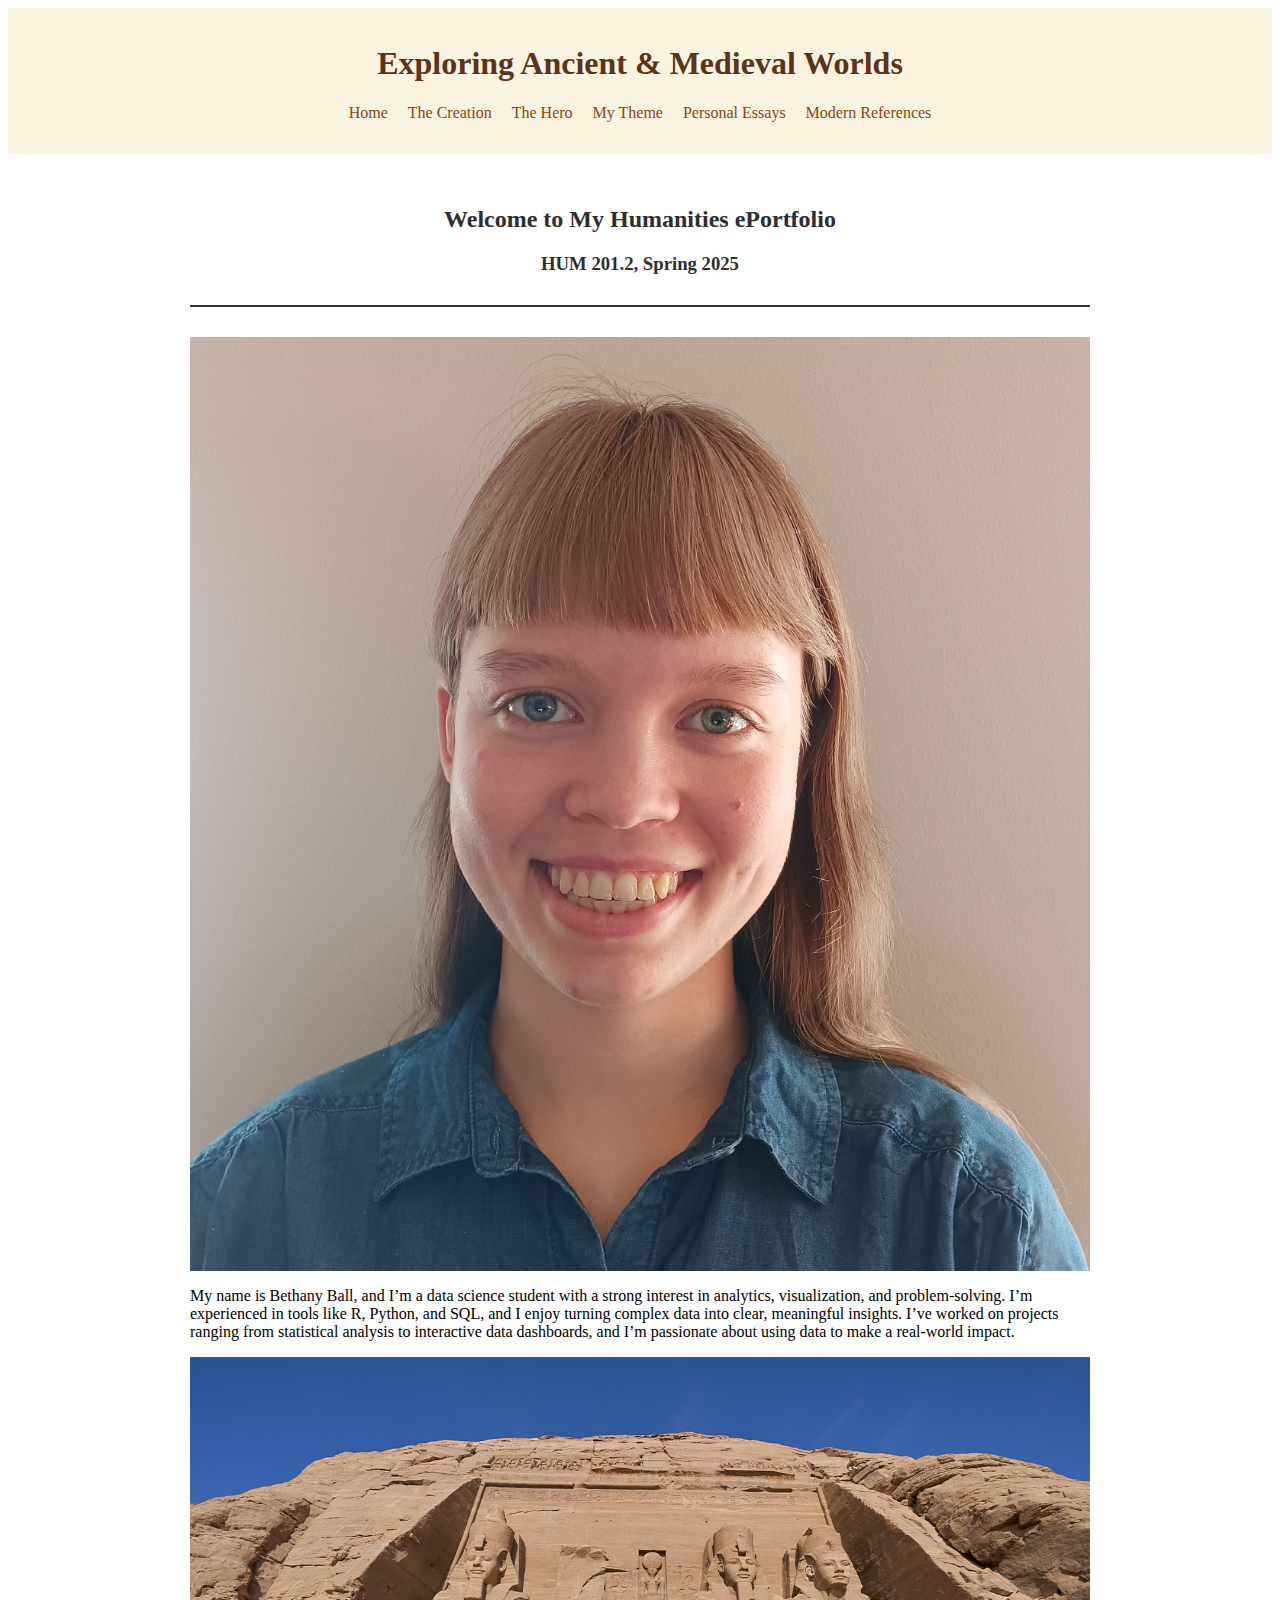
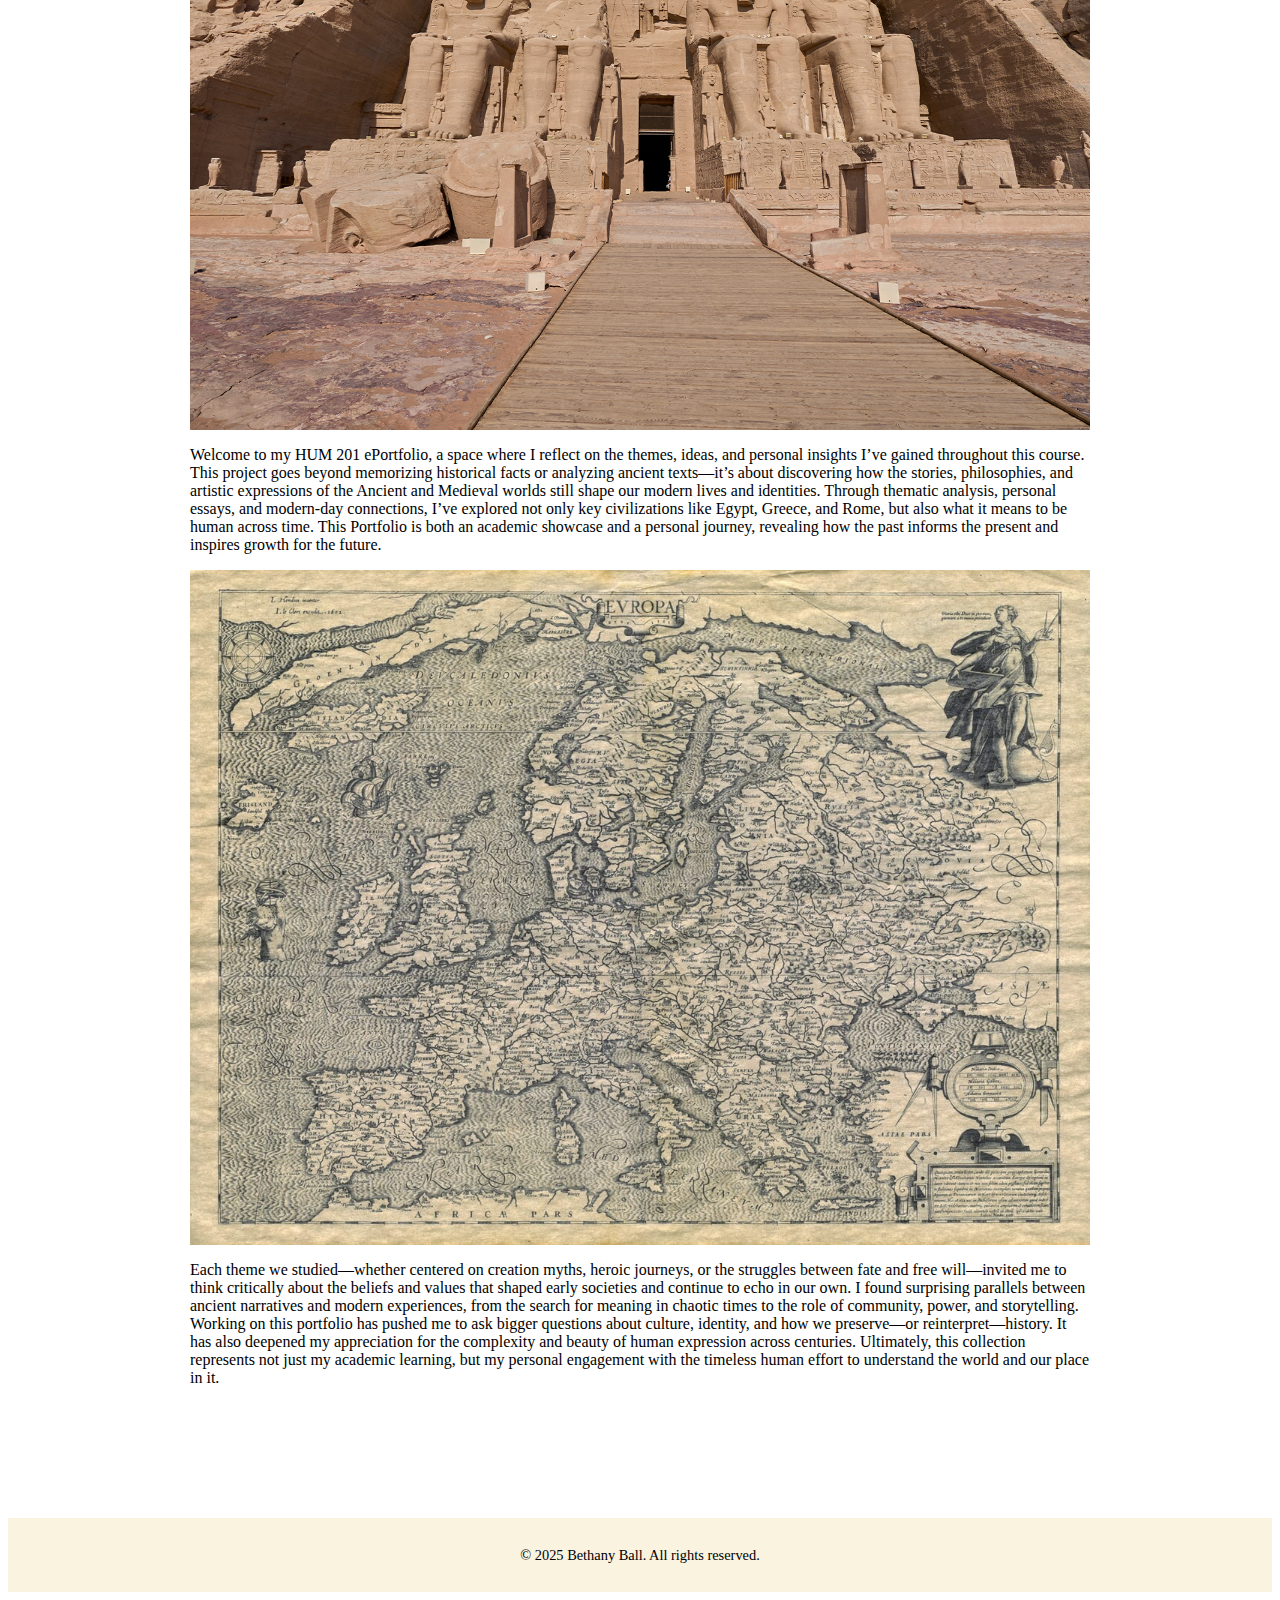
<file: index.html>
<!-- index.html (Home Page) -->
<!DOCTYPE html>
<html lang="en">
<head>
    <meta charset="UTF-8">
    <meta name="viewport" content="width=device-width, initial-scale=1.0">
    <title>Exploring Ancient Themes</title>
    <link rel="stylesheet" href="style.css">
</head>
<body>
    <header>
        <h1>Exploring Ancient & Medieval Worlds</h1>
        <nav>
            <ul>
                <li><a href="index.html">Home</a></li>
                <li><a href="theme_creation.html">The Creation</a></li>
                <li><a href="theme_hero.html">The Hero</a></li>
                <li><a href="theme_custom.html">My Theme</a></li>
                <li><a href="essays.html">Personal Essays</a></li>
                <li><a href="modern_refs.html">Modern References</a></li>
            </ul>
        </nav>
    </header>
    <main>
    <section>
        <h2 style="text-align: center;">Welcome to My Humanities ePortfolio</h2>
        <h3 style="text-align: center;">HUM 201.2, Spring 2025</h3>

        <hr style="height: 2px; background-color: #333; border: none; margin: 30px 0;">

        <img src="images/Headshot_samller.jpg" alt="headshot" class="home-page-image-left">

       <p> My name is Bethany Ball, and I’m a data science student with a strong interest in 
        analytics, visualization, and problem-solving. I’m experienced in tools like R, Python, 
        and SQL, and I enjoy turning complex data into clear, meaningful insights. I’ve worked 
        on projects ranging from statistical analysis to interactive data dashboards, and I’m 
        passionate about using data to make a real-world impact.</p>

        <img src="images/abu-simbel.png" alt="Ancient World Artwork" class="home-page-image-right">
    
        <p>Welcome to my HUM 201 ePortfolio, a space where I reflect on the themes, ideas, 
        and personal insights I’ve gained throughout this course. This project goes beyond 
        memorizing historical facts or analyzing ancient texts—it’s about discovering how 
        the stories, philosophies, and artistic expressions of the Ancient and Medieval worlds 
        still shape our modern lives and identities. Through thematic analysis, personal 
        essays, and modern-day connections, I’ve explored not only key civilizations like
        Egypt, Greece, and Rome, but also what it means to be human across time. This 
        Portfolio is both an academic showcase and a personal journey, revealing how 
        the past informs the present and inspires growth for the future.</p>
        
        <img src="images/Europe-Map-OMC.jpg" alt="Map of Europe" class="home-page-image-left">
        
        <p>Each theme we studied—whether centered on creation myths, heroic journeys, or the 
        struggles between fate and free will—invited me to think critically about the beliefs and 
        values that shaped early societies and continue to echo in our own. I found surprising 
        parallels between ancient narratives and modern experiences, from the search for 
        meaning in chaotic times to the role of community, power, and storytelling. Working on 
        this portfolio has pushed me to ask bigger questions about culture, identity, and how 
        we preserve—or reinterpret—history. It has also deepened my appreciation for the 
        complexity and beauty of human expression across centuries. Ultimately, this collection 
        represents not just my academic learning, but my personal engagement with the timeless 
        human effort to understand the world and our place in it.</p>
        
        <br><br><br>
    </section>

    </main>
    <footer>
        <p>&copy; 2025 Bethany Ball. All rights reserved.</p>
    </footer>
</body>
</html>
</file>
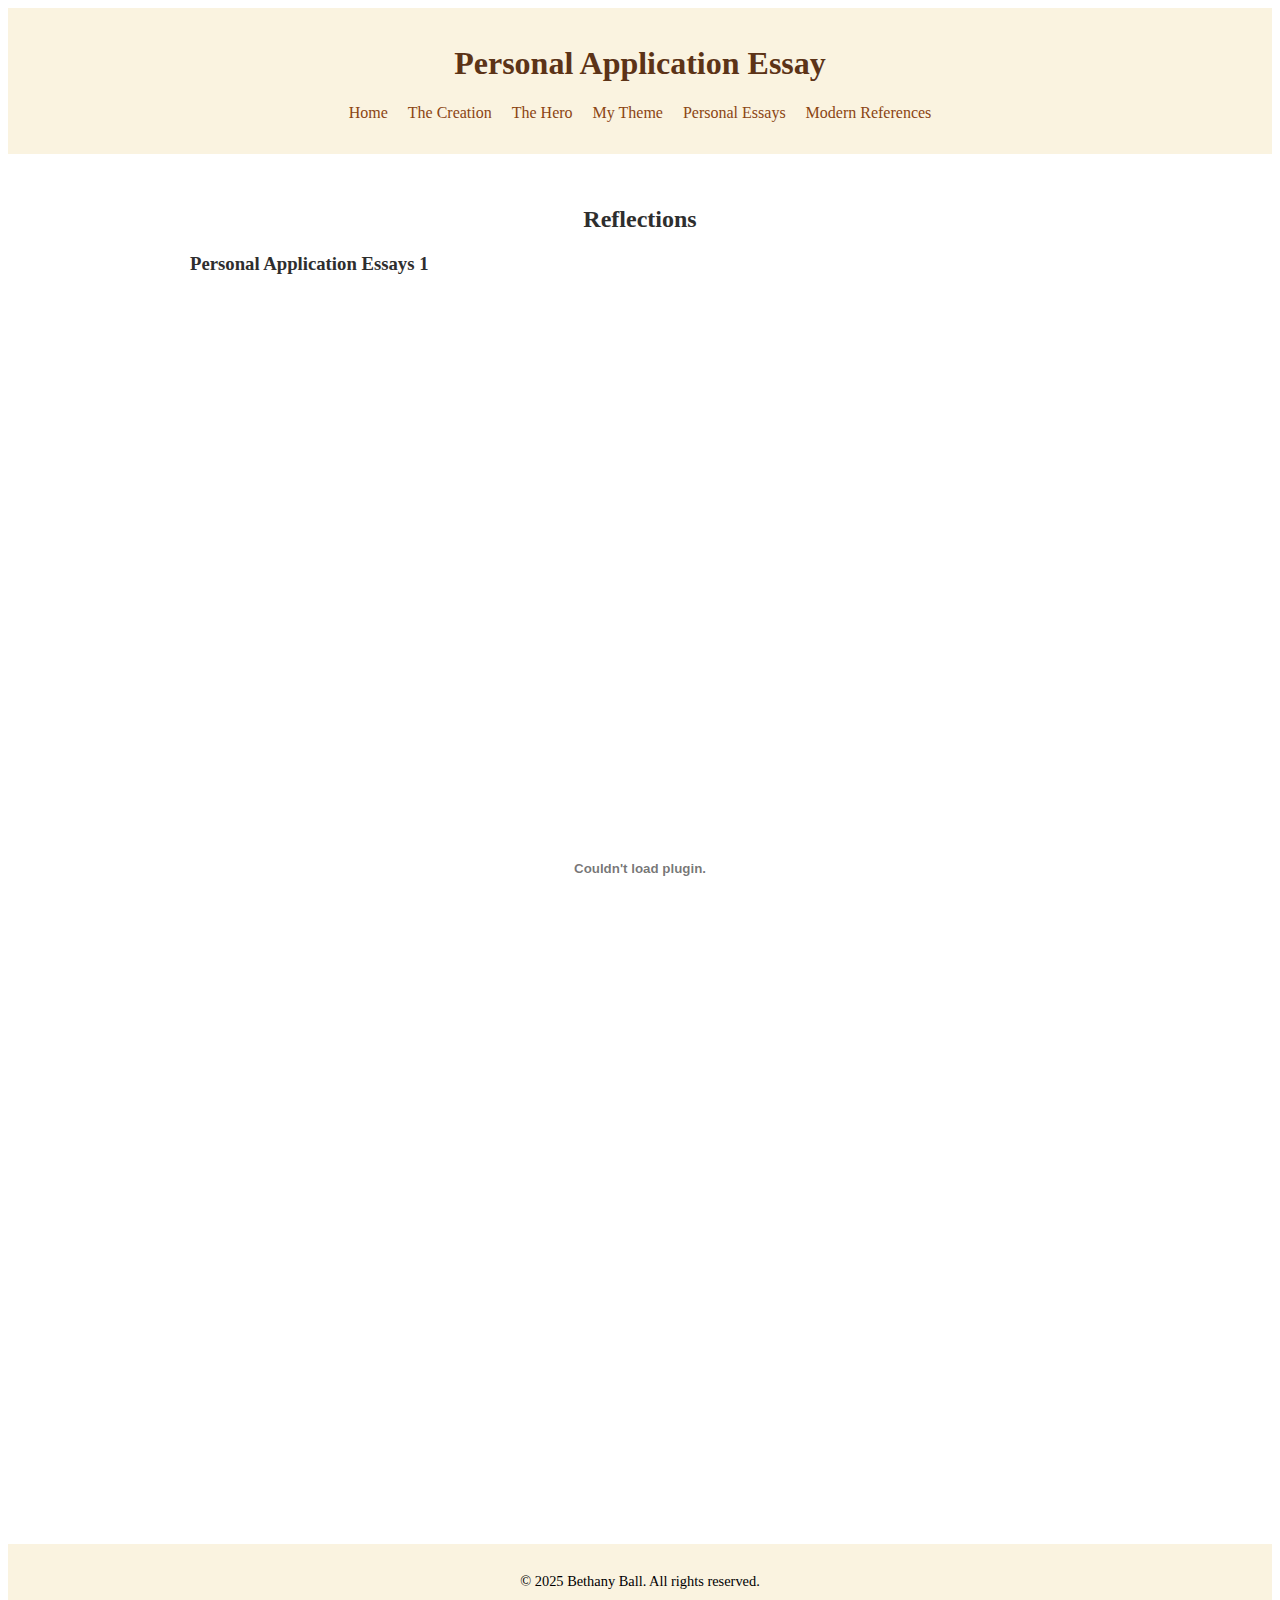
<file: essay_1.html>
<!-- essay 1.html -->
<!DOCTYPE html>
<html lang="en">
<head>
    <meta charset="UTF-8">
    <meta name="viewport" content="width=device-width, initial-scale=1.0">
    <title>Personal Application Essay 1</title>
    <link rel="stylesheet" href="style.css">
</head>
<body>
    <header>
        <h1>Personal Application Essay</h1>
        <nav>
            <ul>
                <li><a href="index.html">Home</a></li>
                <li><a href="theme_creation.html">The Creation</a></li>
                <li><a href="theme_hero.html">The Hero</a></li>
                <li><a href="theme_custom.html">My Theme</a></li>
                <li><a href="essays.html">Personal Essays</a></li>
                <li><a href="modern_refs.html">Modern References</a></li>
            </ul>
        </nav>
    </header>
    <main>
        <section>
            <h2 style="text-align: center;">Reflections</h2>
            <h3>Personal Application Essays 1</h3>

            <!--  <img src="images/essay_one.png" alt="Essay One"> -->
            <embed src= "images/essay_one.pdf" alt="Essay One" type="application/pdf" width="100%" height="1150px">


            
            <br><br><br>
        </section>
    </main>
    <footer>
        <p>&copy; 2025 Bethany Ball. All rights reserved.</p>
    </footer>
</body>
</html>
</file>
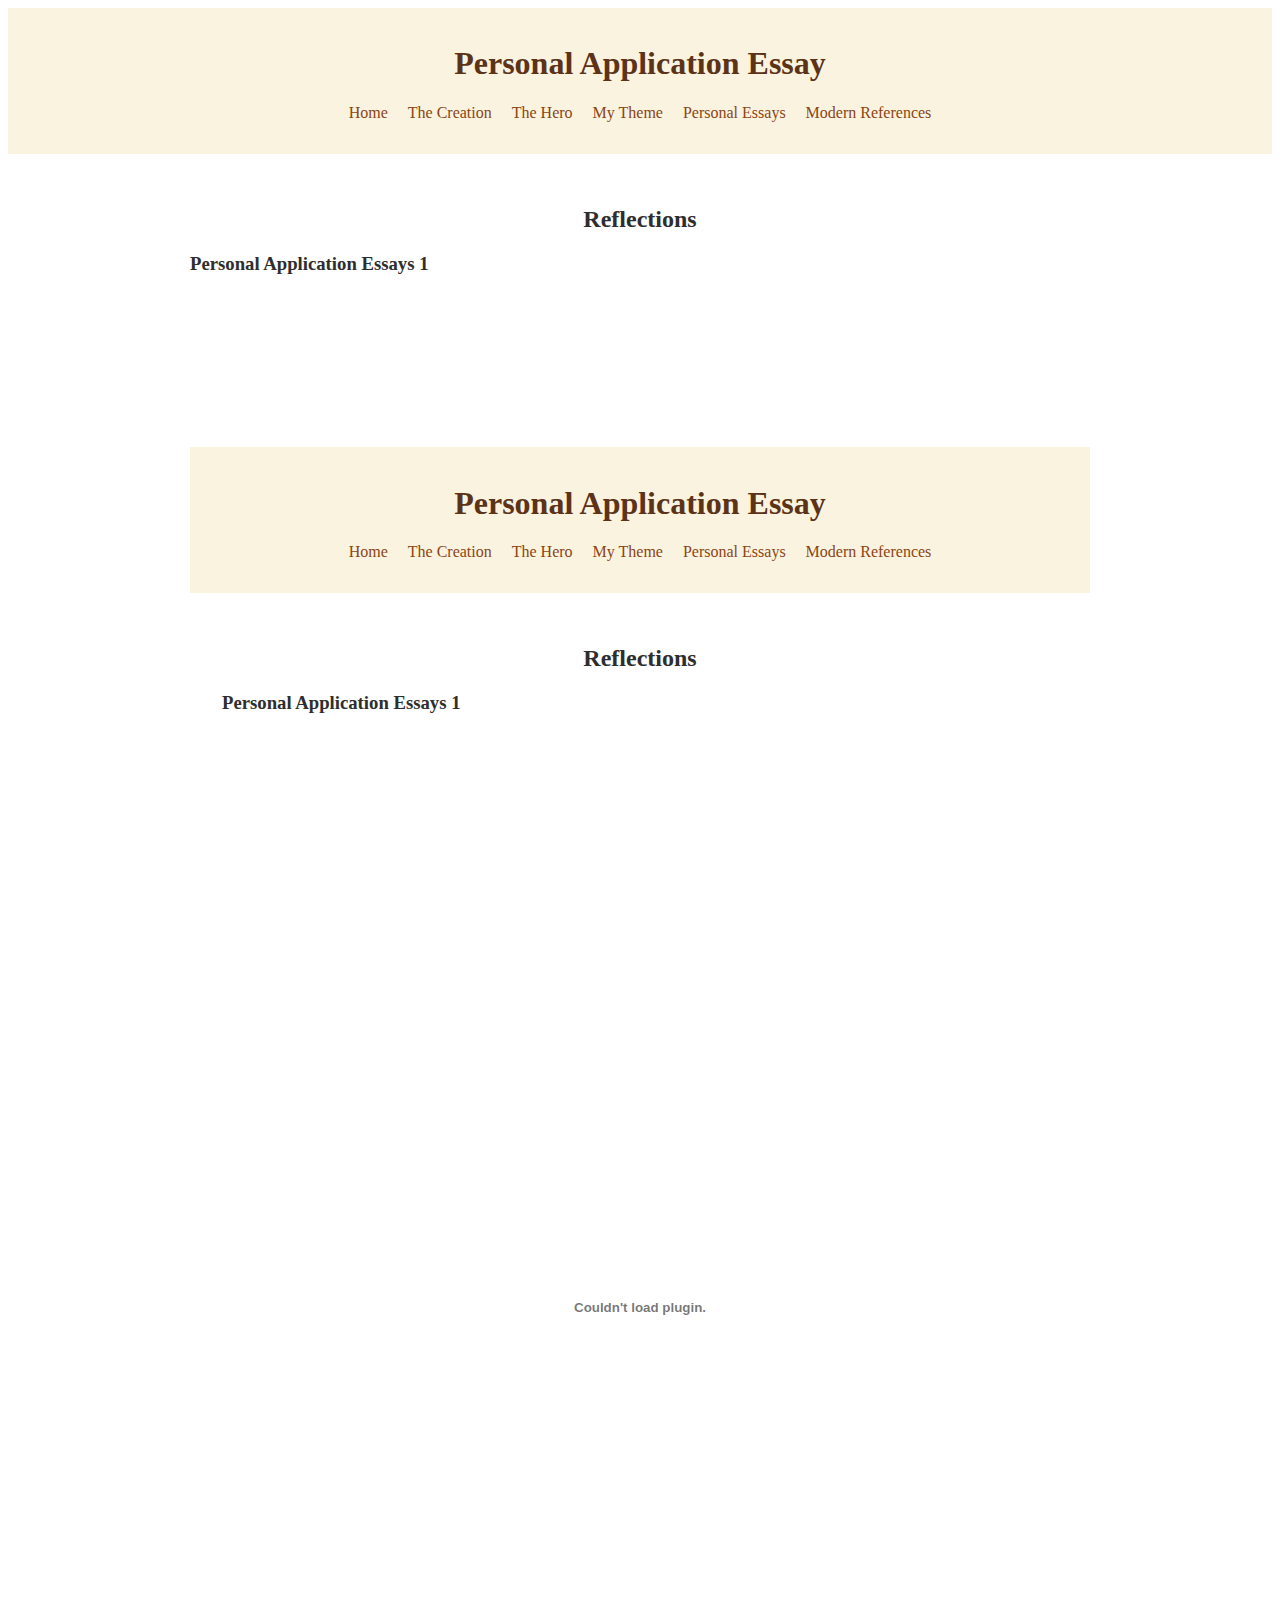
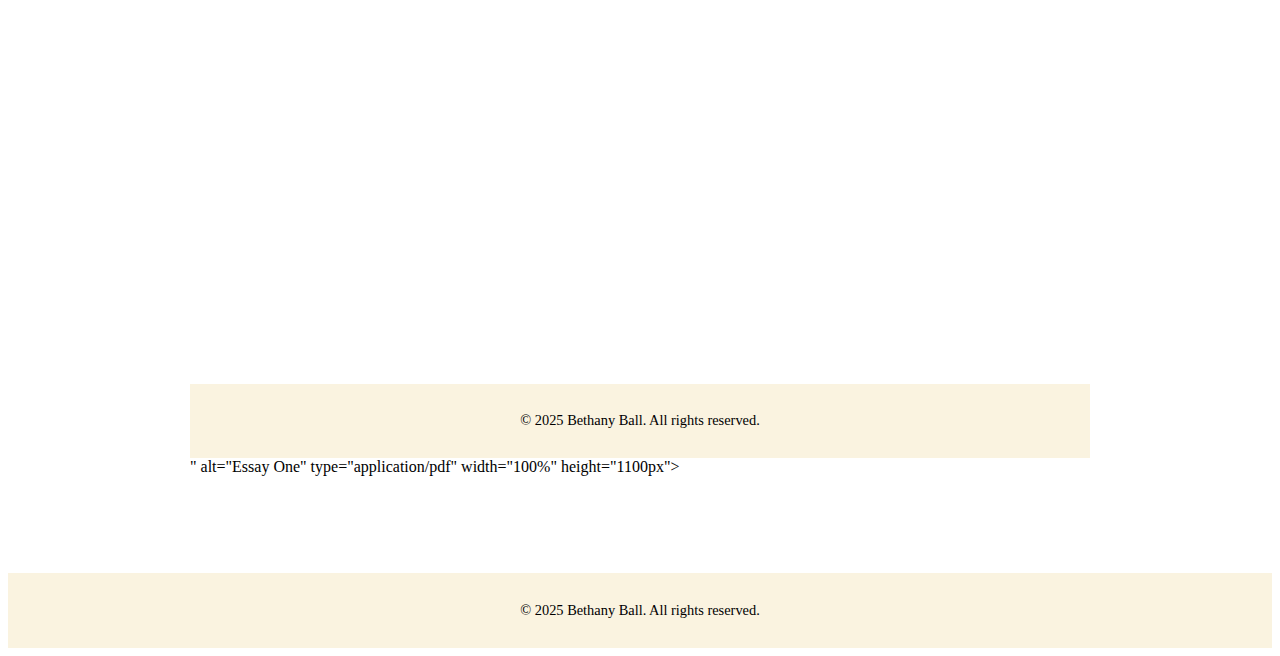
<file: essay_2.html>
<!-- essay 1.html -->
<!DOCTYPE html>
<html lang="en">
<head>
    <meta charset="UTF-8">
    <meta name="viewport" content="width=device-width, initial-scale=1.0">
    <title>Personal Application Essay 1</title>
    <link rel="stylesheet" href="style.css">
</head>
<body>
    <header>
        <h1>Personal Application Essay</h1>
        <nav>
            <ul>
                <li><a href="index.html">Home</a></li>
                <li><a href="theme_creation.html">The Creation</a></li>
                <li><a href="theme_hero.html">The Hero</a></li>
                <li><a href="theme_custom.html">My Theme</a></li>
                <li><a href="essays.html">Personal Essays</a></li>
                <li><a href="modern_refs.html">Modern References</a></li>
            </ul>
        </nav>
    </header>
    <main>
        <section>
            <h2 style="text-align: center;">Reflections</h2>
            <h3>Personal Application Essays 1</h3>

            <!--  <img src="images/essay_one.png" alt="Essay One"> -->
            <embed src= "images/<!-- essay 1.html -->
<!DOCTYPE html>
<html lang="en">
<head>
    <meta charset="UTF-8">
    <meta name="viewport" content="width=device-width, initial-scale=1.0">
    <title>Personal Application Essay 1</title>
    <link rel="stylesheet" href="style.css">
</head>
<body>
    <header>
        <h1>Personal Application Essay</h1>
        <nav>
            <ul>
                <li><a href="index.html">Home</a></li>
                <li><a href="theme_creation.html">The Creation</a></li>
                <li><a href="theme_hero.html">The Hero</a></li>
                <li><a href="theme_custom.html">My Theme</a></li>
                <li><a href="essays.html">Personal Essays</a></li>
                <li><a href="modern_refs.html">Modern References</a></li>
            </ul>
        </nav>
    </header>
    <main>
        <section>
            <h2 style="text-align: center;">Reflections</h2>
            <h3>Personal Application Essays 1</h3>

            <embed src= "images/essay_two.pdf" alt="Essay Two" type="application/pdf" width="100%" height="1150px">


            
            <br><br><br>
        </section>
    </main>
    <footer>
        <p>&copy; 2025 Bethany Ball. All rights reserved.</p>
    </footer>
</body>
</html>" alt="Essay One" type="application/pdf" width="100%" height="1100px">


            
            <br><br><br>
        </section>
    </main>
    <footer>
        <p>&copy; 2025 Bethany Ball. All rights reserved.</p>
    </footer>
</body>
</html>
</file>
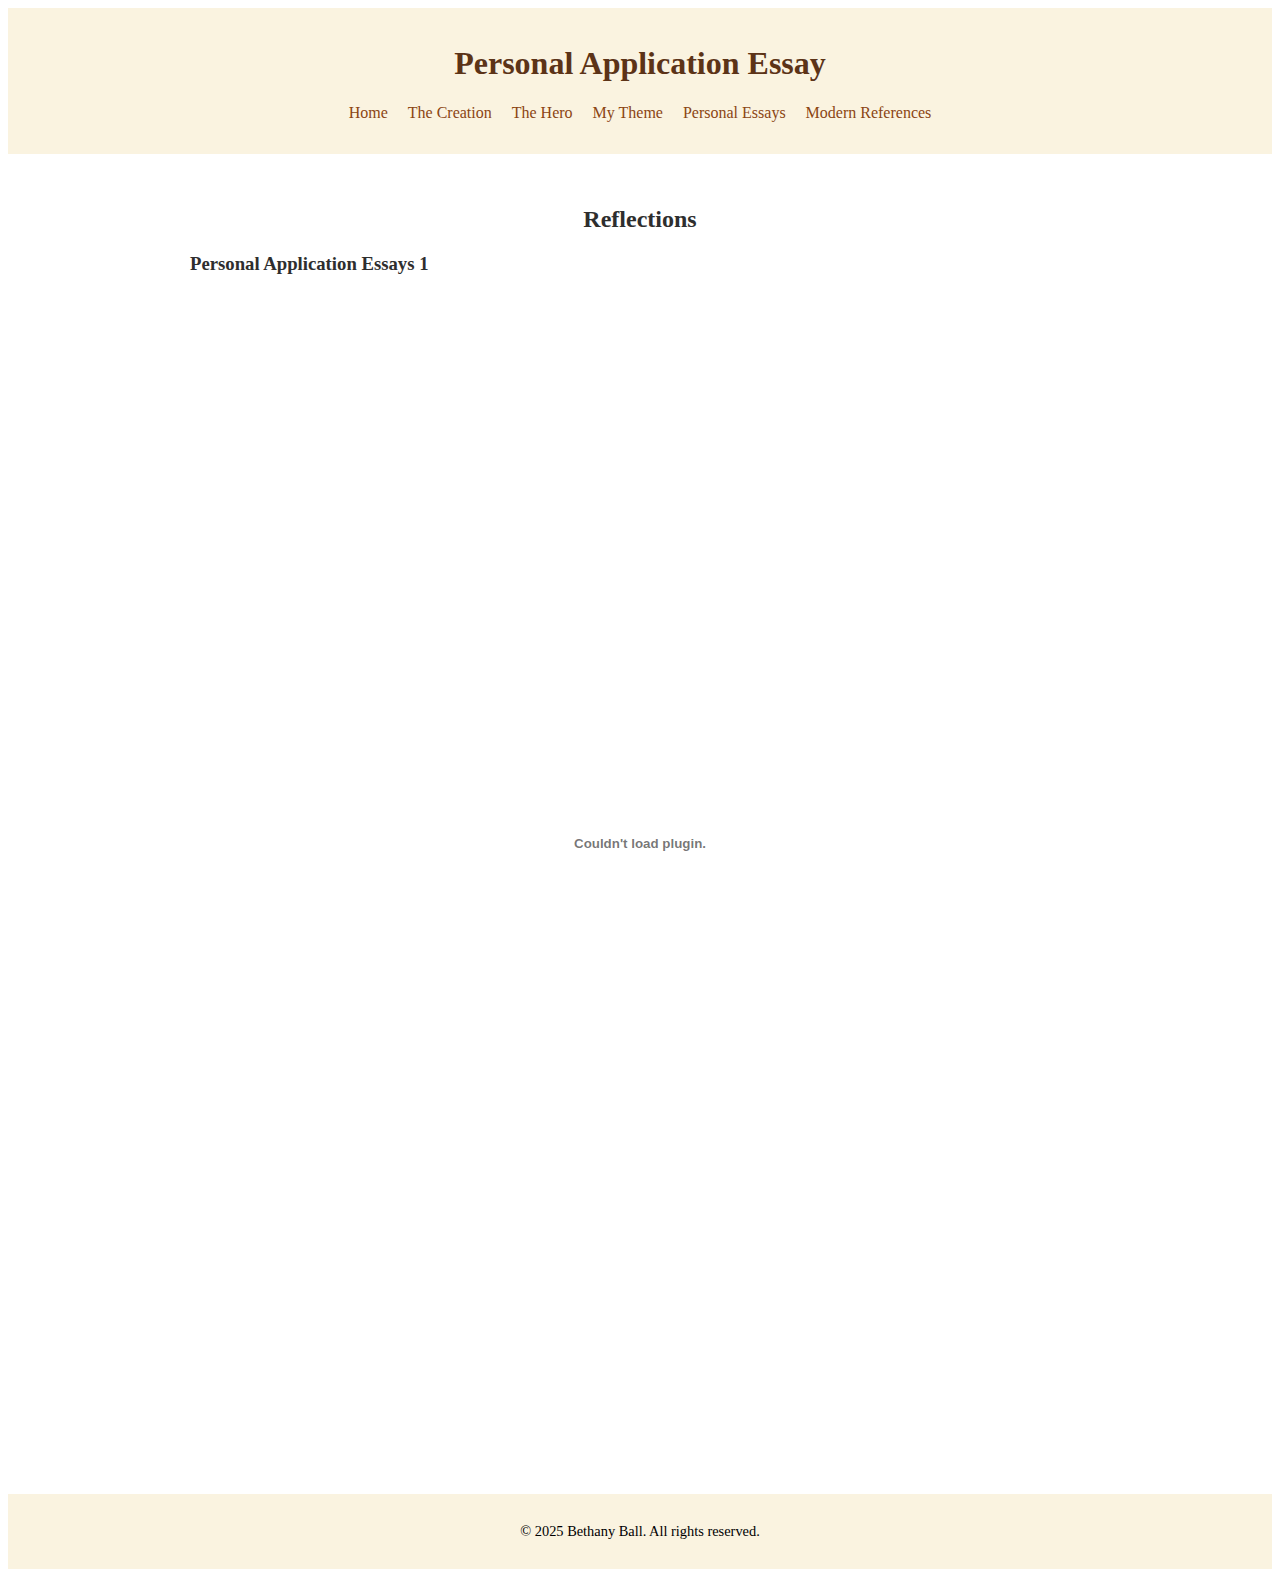
<file: essay_3.html>
<!-- essay 3.html -->
<!DOCTYPE html>
<html lang="en">
<head>
    <meta charset="UTF-8">
    <meta name="viewport" content="width=device-width, initial-scale=1.0">
    <title>Personal Application Essay 1</title>
    <link rel="stylesheet" href="style.css">
</head>
<body>
    <header>
        <h1>Personal Application Essay</h1>
        <nav>
            <ul>
                <li><a href="index.html">Home</a></li>
                <li><a href="theme_creation.html">The Creation</a></li>
                <li><a href="theme_hero.html">The Hero</a></li>
                <li><a href="theme_custom.html">My Theme</a></li>
                <li><a href="essays.html">Personal Essays</a></li>
                <li><a href="modern_refs.html">Modern References</a></li>
            </ul>
        </nav>
    </header>
    <main>
        <section>
            <h2 style="text-align: center;">Reflections</h2>
            <h3>Personal Application Essays 1</h3>

            <!--  <img src="images/essay_one.png" alt="Essay One"> -->
            <embed src= "images/essay_two.pdf" alt="Essay Two" type="application/pdf" width="100%" height="1100px">


            
            <br><br><br>
        </section>
    </main>
    <footer>
        <p>&copy; 2025 Bethany Ball. All rights reserved.</p>
    </footer>
</body>
</html>
</file>
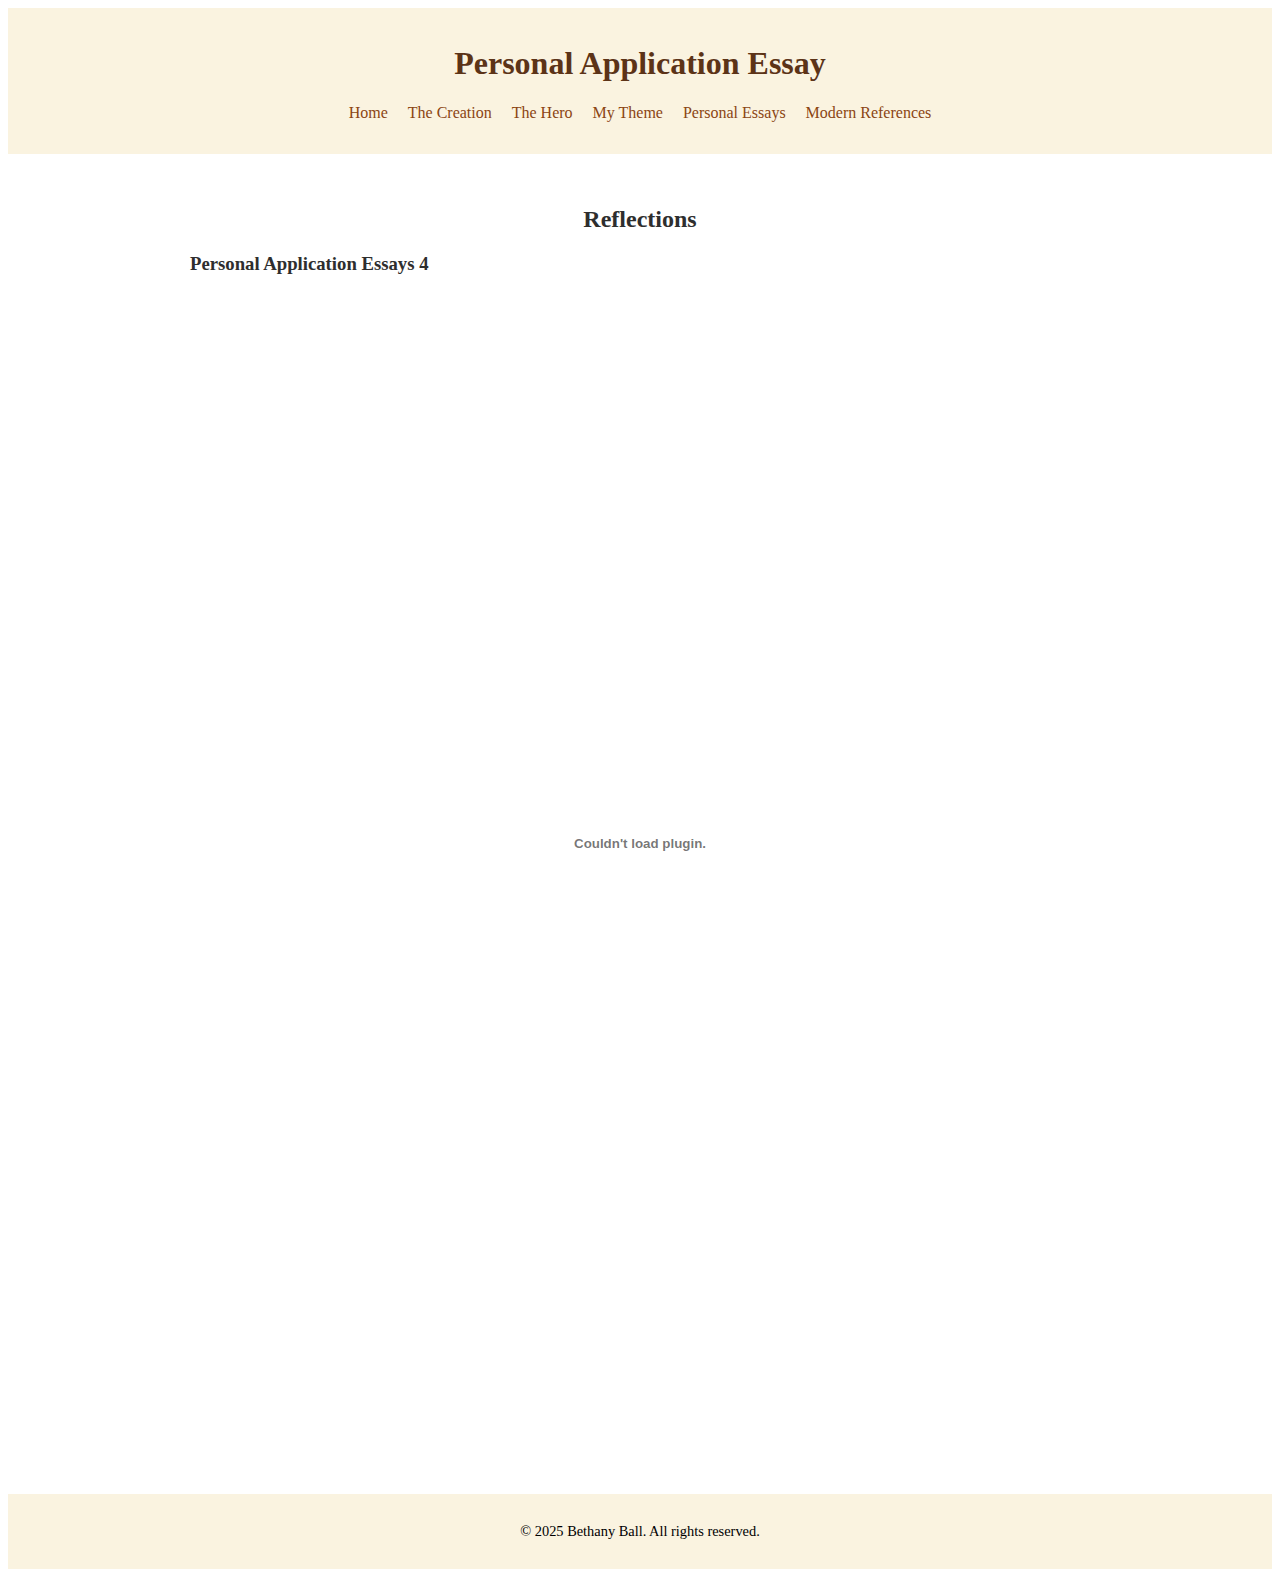
<file: essay_4.html>
<!-- essay 4.html -->
<!DOCTYPE html>
<html lang="en">
<head>
    <meta charset="UTF-8">
    <meta name="viewport" content="width=device-width, initial-scale=1.0">
    <title>Personal Application Essay 1</title>
    <link rel="stylesheet" href="style.css">
</head>
<body>
    <header>
        <h1>Personal Application Essay</h1>
        <nav>
            <ul>
                <li><a href="index.html">Home</a></li>
                <li><a href="theme_creation.html">The Creation</a></li>
                <li><a href="theme_hero.html">The Hero</a></li>
                <li><a href="theme_custom.html">My Theme</a></li>
                <li><a href="essays.html">Personal Essays</a></li>
                <li><a href="modern_refs.html">Modern References</a></li>
            </ul>
        </nav>
    </header>
    <main>
        <section>
            <h2 style="text-align: center;">Reflections</h2>
            <h3>Personal Application Essays 4</h3>

            <!--  <img src="images/essay_one.png" alt="Essay One"> -->
            <embed src= "images/essay_four.pdf" alt="Essay Four" type="application/pdf" width="100%" height="1100px">


            
            <br><br><br>
        </section>
    </main>
    <footer>
        <p>&copy; 2025 Bethany Ball. All rights reserved.</p>
    </footer>
</body>
</html>
</file>
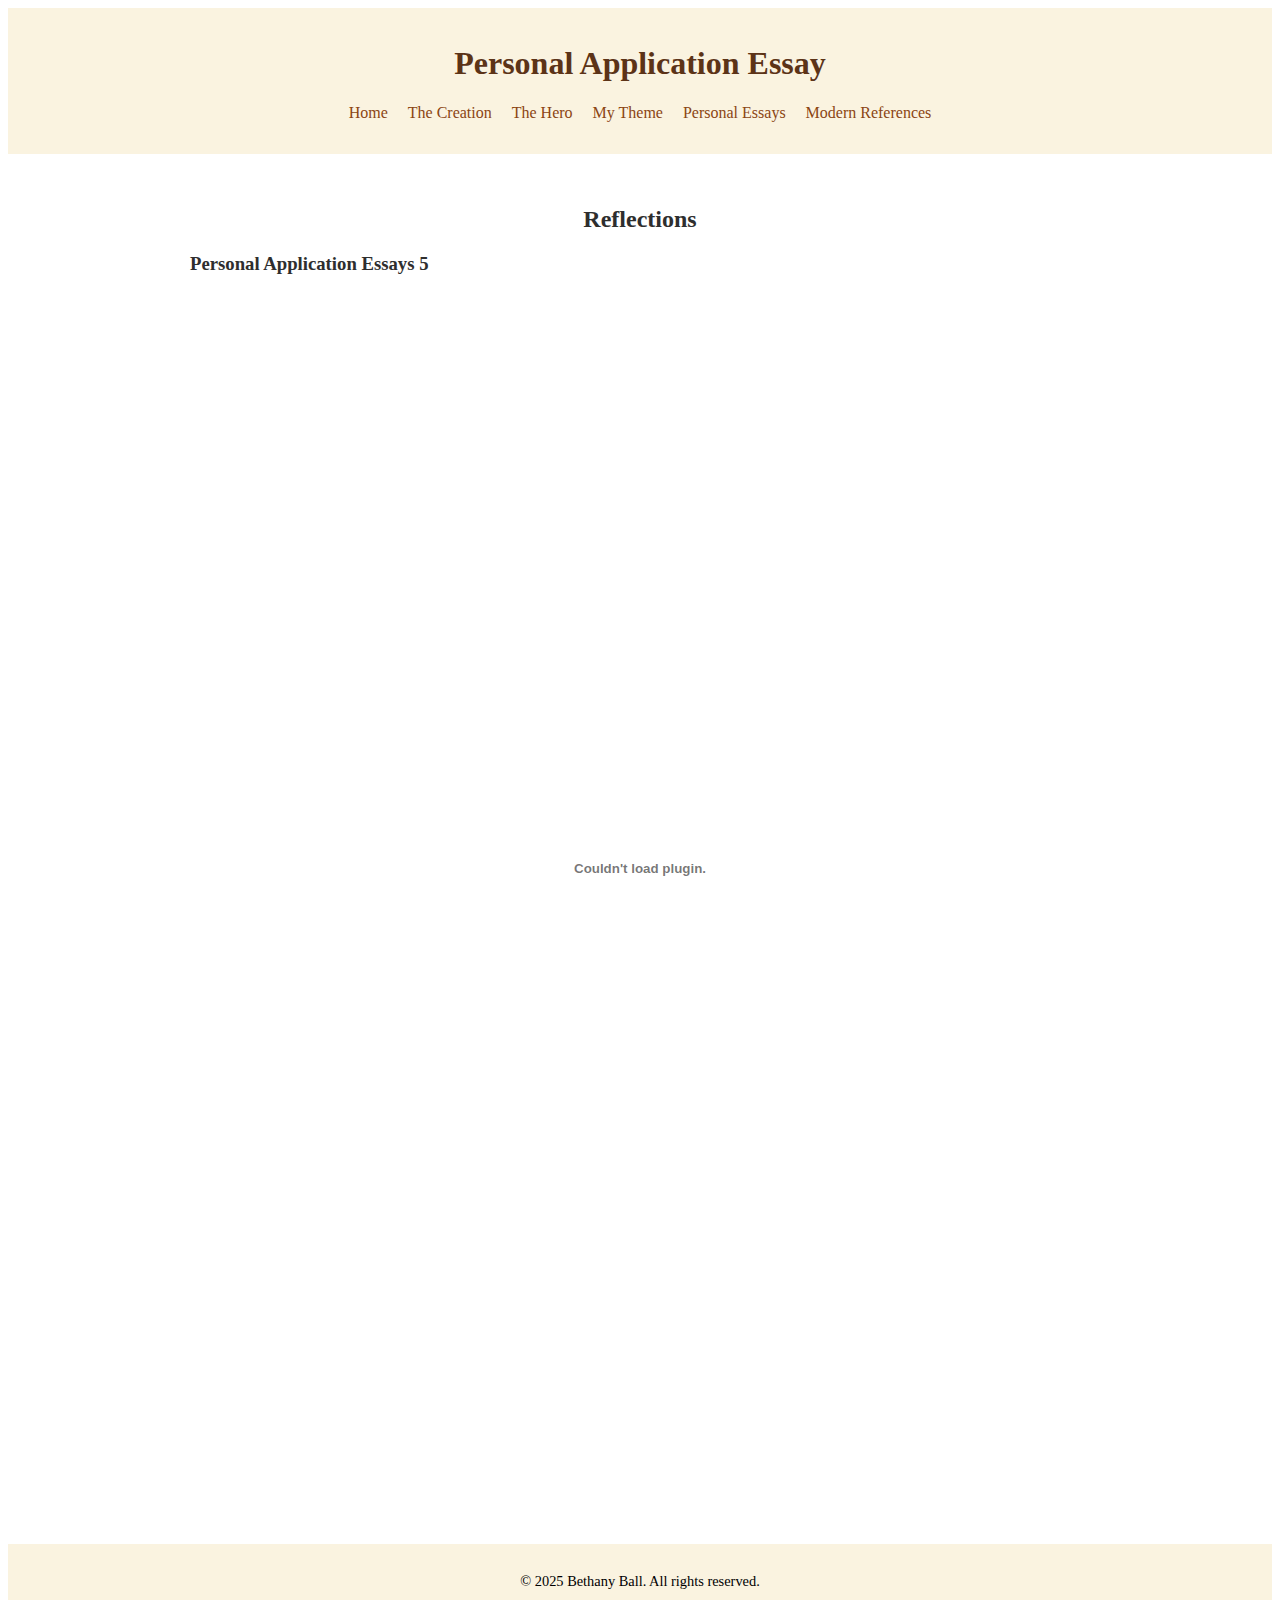
<file: essay_5.html>
<!-- essay 5.html -->
<!DOCTYPE html>
<html lang="en">
<head>
    <meta charset="UTF-8">
    <meta name="viewport" content="width=device-width, initial-scale=1.0">
    <title>Personal Application Essay 1</title>
    <link rel="stylesheet" href="style.css">
</head>
<body>
    <header>
        <h1>Personal Application Essay</h1>
        <nav>
            <ul>
                <li><a href="index.html">Home</a></li>
                <li><a href="theme_creation.html">The Creation</a></li>
                <li><a href="theme_hero.html">The Hero</a></li>
                <li><a href="theme_custom.html">My Theme</a></li>
                <li><a href="essays.html">Personal Essays</a></li>
                <li><a href="modern_refs.html">Modern References</a></li>
            </ul>
        </nav>
    </header>
    <main>
        <section>
            <h2 style="text-align: center;">Reflections</h2>
            <h3>Personal Application Essays 5</h3>

            <!--  <img src="images/essay_five.png" alt="Essay One"> -->
            <embed src= "images/essay_five.pdf" alt="Essay Five" type="application/pdf" width="100%" height="1150px">


            
            <br><br><br>
        </section>
    </main>
    <footer>
        <p>&copy; 2025 Bethany Ball. All rights reserved.</p>
    </footer>
</body>
</html>
</file>
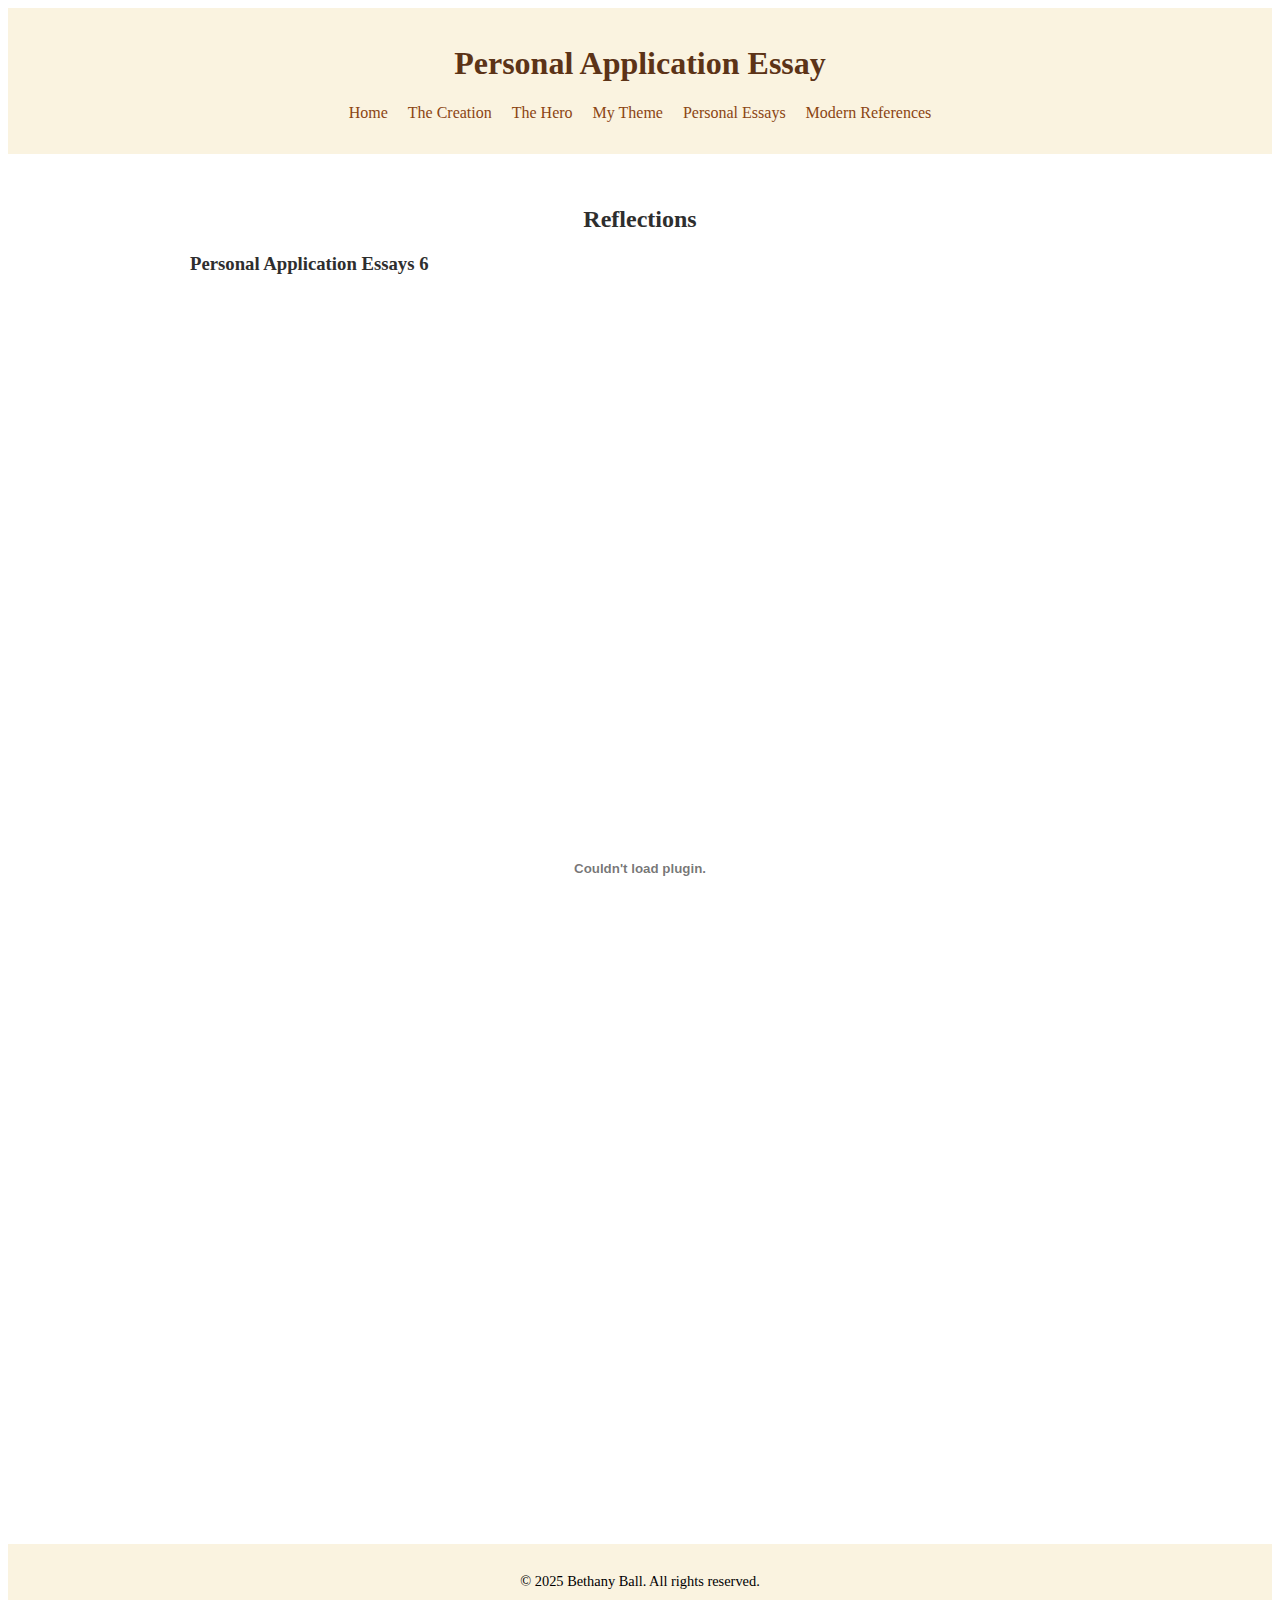
<file: essay_6.html>
<!-- essay 6.html -->
<!DOCTYPE html>
<html lang="en">
<head>
    <meta charset="UTF-8">
    <meta name="viewport" content="width=device-width, initial-scale=1.0">
    <title>Personal Application Essay 1</title>
    <link rel="stylesheet" href="style.css">
</head>
<body>
    <header>
        <h1>Personal Application Essay</h1>
        <nav>
            <ul>
                <li><a href="index.html">Home</a></li>
                <li><a href="theme_creation.html">The Creation</a></li>
                <li><a href="theme_hero.html">The Hero</a></li>
                <li><a href="theme_custom.html">My Theme</a></li>
                <li><a href="essays.html">Personal Essays</a></li>
                <li><a href="modern_refs.html">Modern References</a></li>
            </ul>
        </nav>
    </header>
    <main>
        <section>
            <h2 style="text-align: center;">Reflections</h2>
            <h3>Personal Application Essays 6</h3>

            <!--  <img src="images/essay_one.png" alt="Essay One"> -->
            <embed src= "images/essay_six.pdf" alt="Essay Six" type="application/pdf" width="100%" height="1150px">


            
            <br><br><br>
        </section>
    </main>
    <footer>
        <p>&copy; 2025 Bethany Ball. All rights reserved.</p>
    </footer>
</body>
</html>
</file>
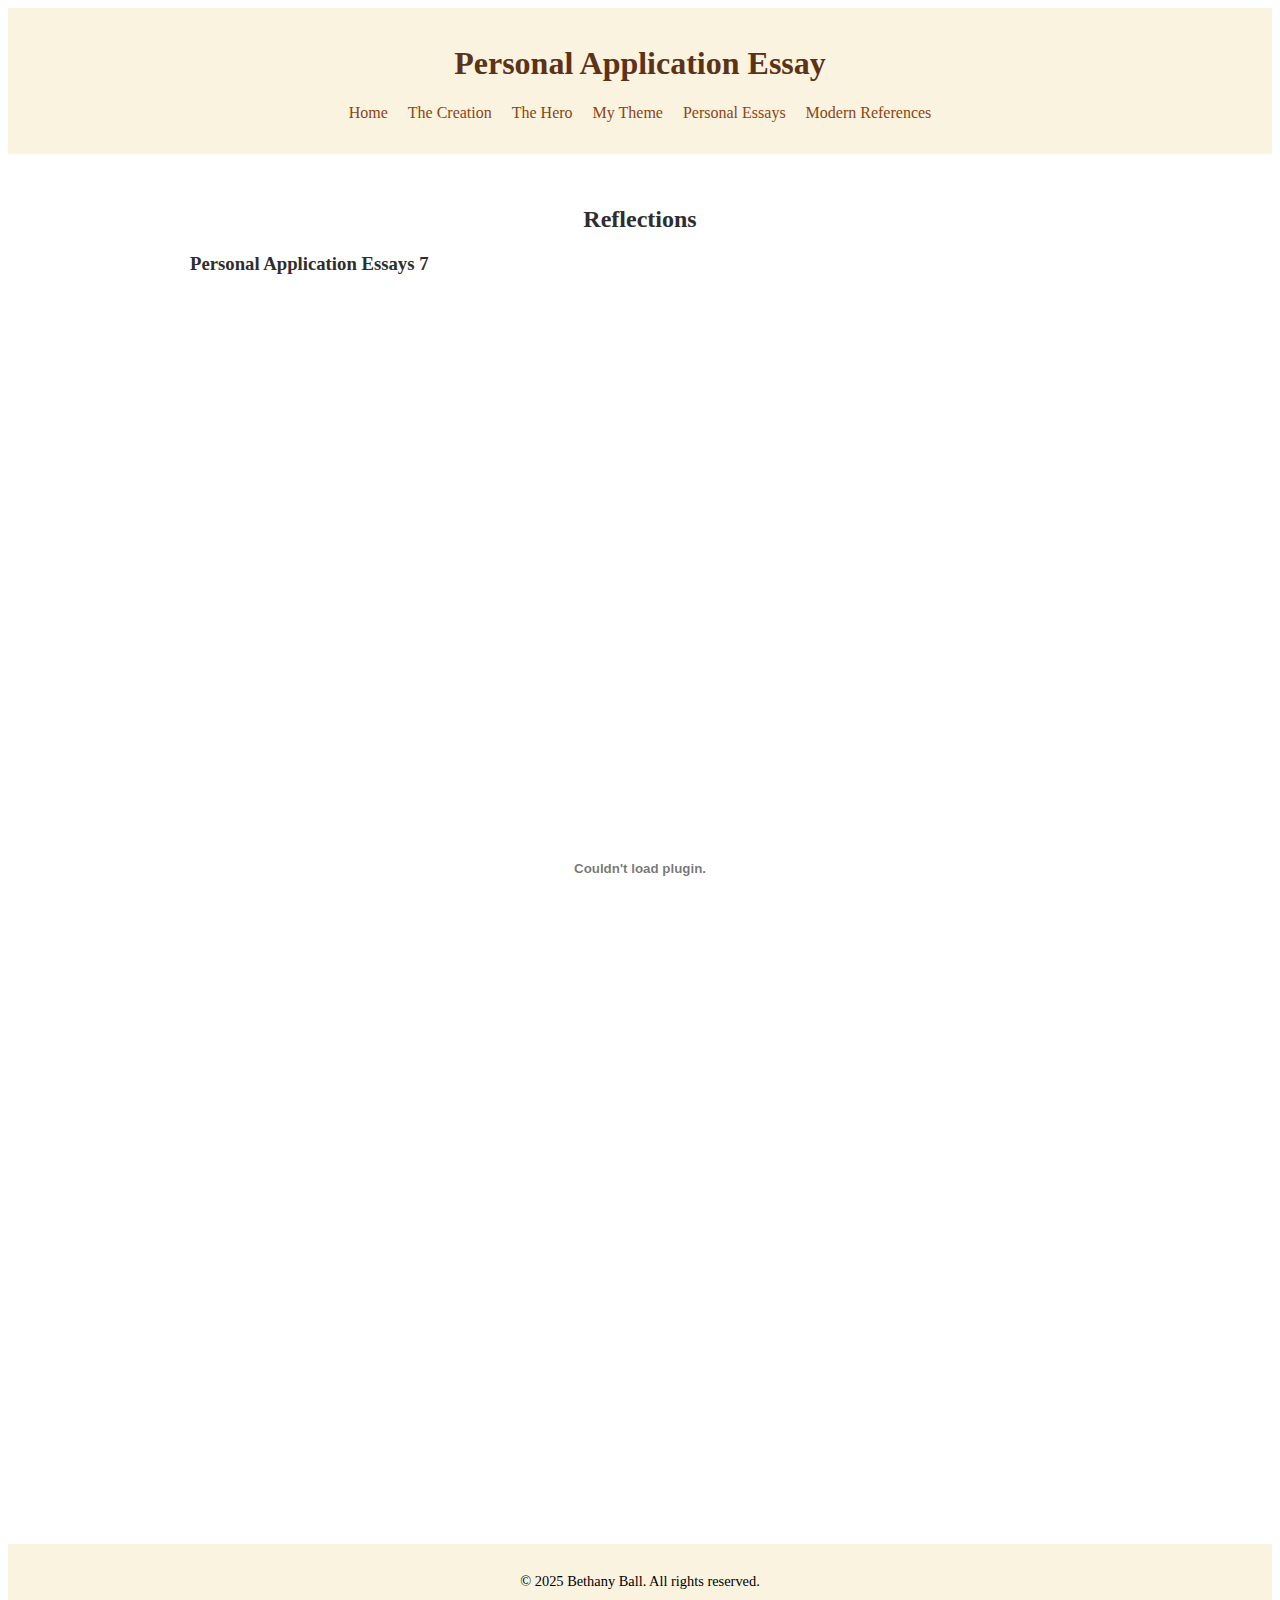
<file: essay_7.html>
<!-- essay 7.html -->
<!DOCTYPE html>
<html lang="en">
<head>
    <meta charset="UTF-8">
    <meta name="viewport" content="width=device-width, initial-scale=1.0">
    <title>Personal Application Essay 1</title>
    <link rel="stylesheet" href="style.css">
</head>
<body>
    <header>
        <h1>Personal Application Essay</h1>
        <nav>
            <ul>
                <li><a href="index.html">Home</a></li>
                <li><a href="theme_creation.html">The Creation</a></li>
                <li><a href="theme_hero.html">The Hero</a></li>
                <li><a href="theme_custom.html">My Theme</a></li>
                <li><a href="essays.html">Personal Essays</a></li>
                <li><a href="modern_refs.html">Modern References</a></li>
            </ul>
        </nav>
    </header>
    <main>
        <section>
            <h2 style="text-align: center;">Reflections</h2>
            <h3>Personal Application Essays 7</h3>

            <!--  <img src="images/essay_one.png" alt="Essay One"> -->
            <embed src= "images/essay_seven.pdf" alt="Essay Seven" type="application/pdf" width="100%" height="1150px">


            
            <br><br><br>
        </section>
    </main>
    <footer>
        <p>&copy; 2025 Bethany Ball. All rights reserved.</p>
    </footer>
</body>
</html>
</file>
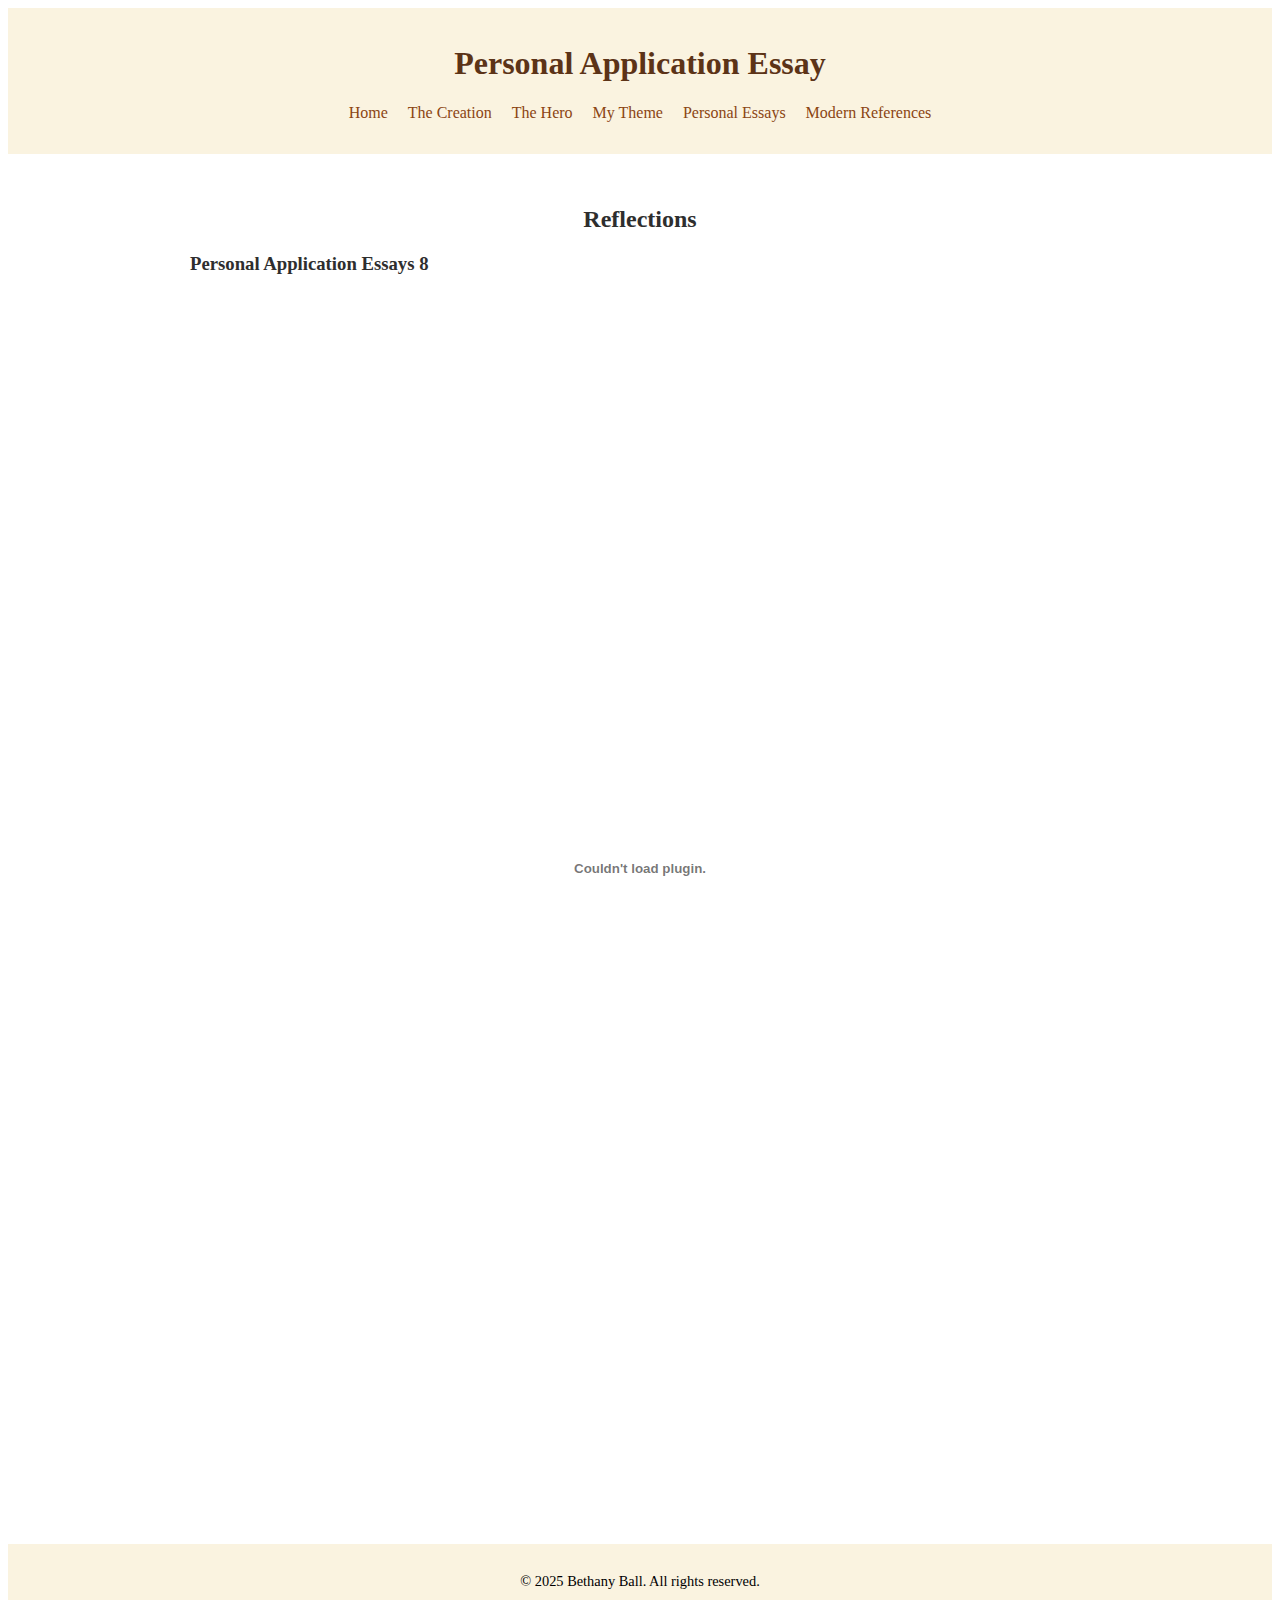
<file: essay_8.html>
<!-- essay 8.html -->
<!DOCTYPE html>
<html lang="en">
<head>
    <meta charset="UTF-8">
    <meta name="viewport" content="width=device-width, initial-scale=1.0">
    <title>Personal Application Essay 8</title>
    <link rel="stylesheet" href="style.css">
</head>
<body>
    <header>
        <h1>Personal Application Essay</h1>
        <nav>
            <ul>
                <li><a href="index.html">Home</a></li>
                <li><a href="theme_creation.html">The Creation</a></li>
                <li><a href="theme_hero.html">The Hero</a></li>
                <li><a href="theme_custom.html">My Theme</a></li>
                <li><a href="essays.html">Personal Essays</a></li>
                <li><a href="modern_refs.html">Modern References</a></li>
            </ul>
        </nav>
    </header>
    <main>
        <section>
            <h2 style="text-align: center;">Reflections</h2>
            <h3>Personal Application Essays 8</h3>

            <!--  <img src="images/essay_one.png" alt="Essay One"> -->
            <embed src= "images/essay_eight.pdf" alt="Essay Eight" type="application/pdf" width="100%" height="1150px">


            
            <br><br><br>
        </section>
    </main>
    <footer>
        <p>&copy; 2025 Bethany Ball. All rights reserved.</p>
    </footer>
</body>
</html>
</file>
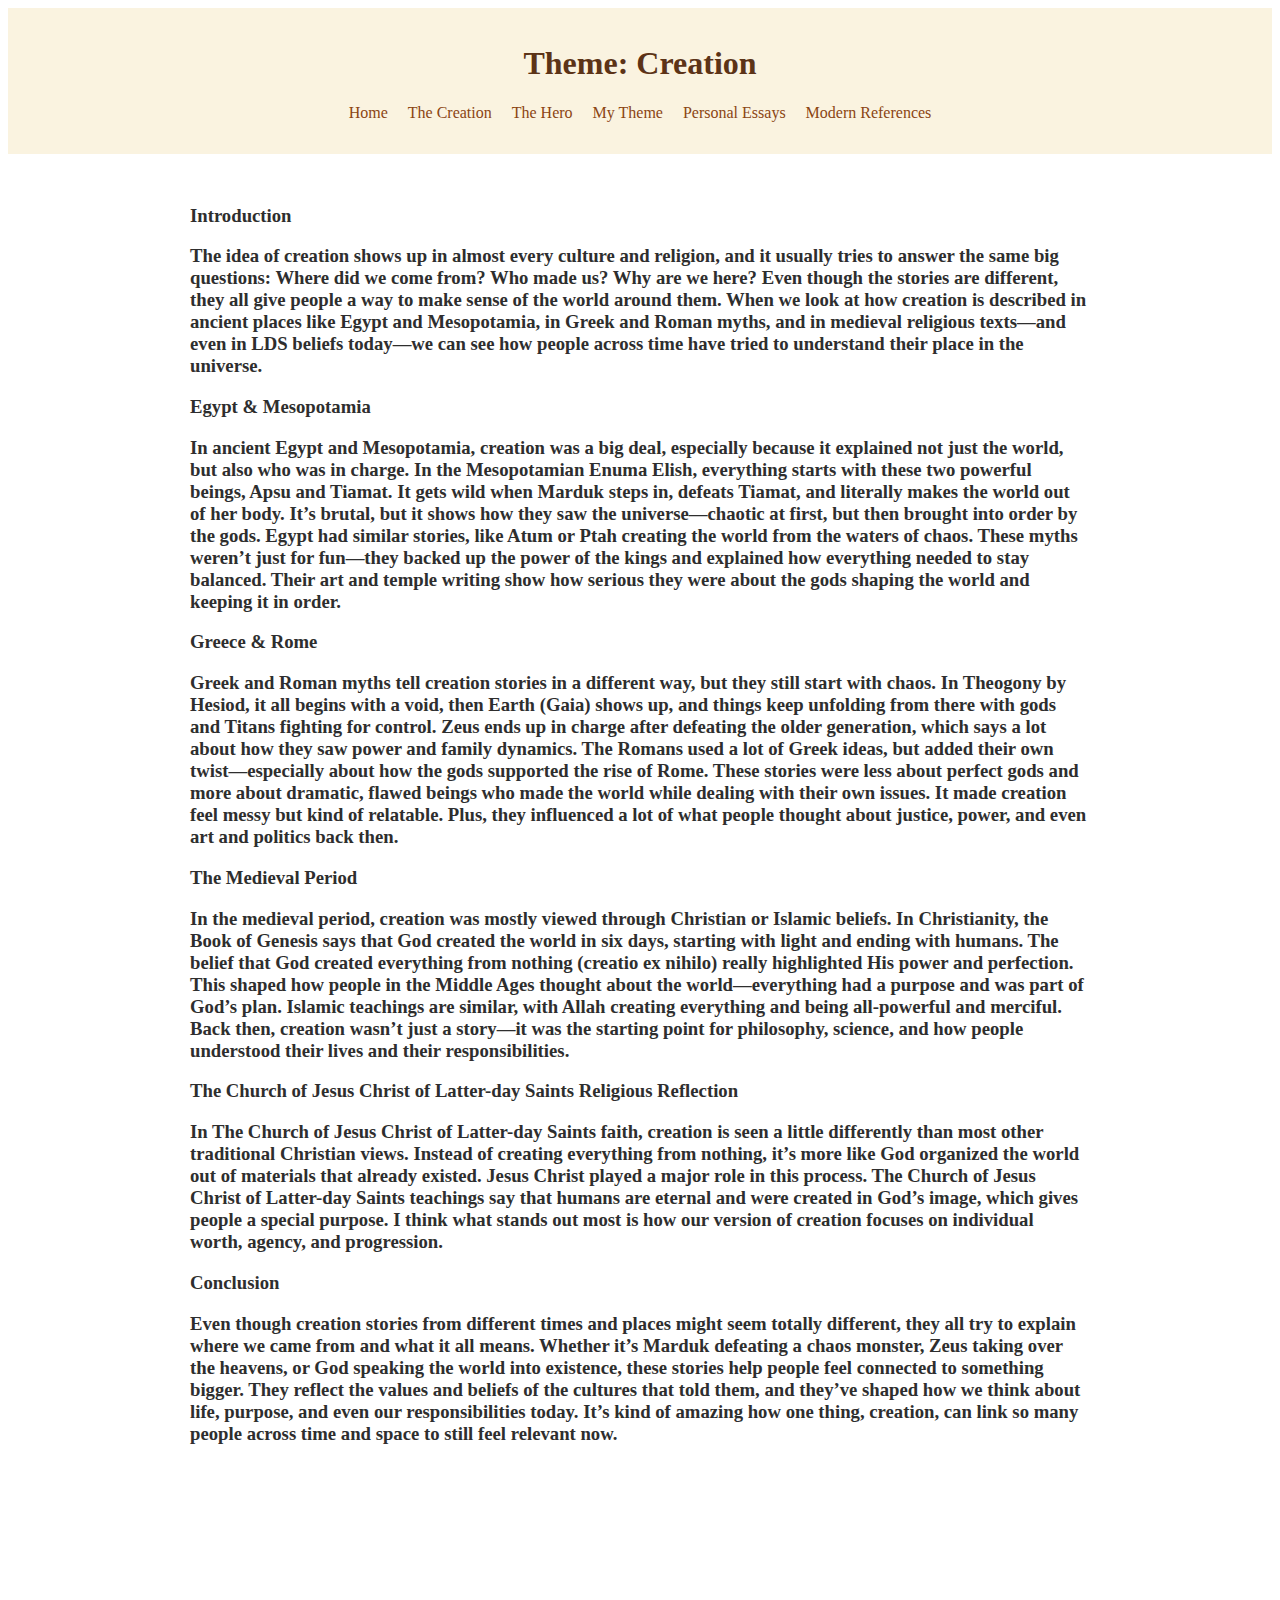
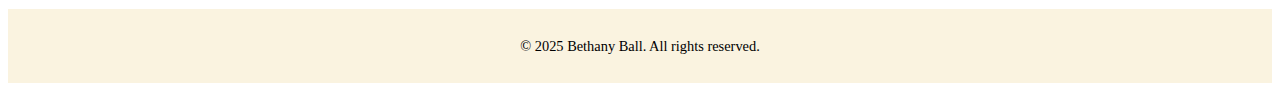
<file: theme_creation.html>
<!-- theme_creation.html (Theme: Creation) -->
<!DOCTYPE html>
<html lang="en">
<head>
    <meta charset="UTF-8">
    <meta name="viewport" content="width=device-width, initial-scale=1.0">
    <title>Theme: Creation</title>
    <link rel="stylesheet" href="style.css">
</head>
<body>
    <header>
        <h1>Theme: Creation</h1>
        <nav>
            <ul>
                <li><a href="index.html">Home</a></li>
                <li><a href="theme_creation.html">The Creation</a></li>
                <li><a href="theme_hero.html">The Hero</a></li>
                <li><a href="theme_custom.html">My Theme</a></li>
                <li><a href="essays.html">Personal Essays</a></li>
                <li><a href="modern_refs.html">Modern References</a></li>
            </ul>
        </nav>
    </header>
    <main>
        <section>

            <h3>Introduction<h3>
            <p>The idea of creation shows up in almost every culture and religion, and it usually tries to 
                answer the same big questions: Where did we come from? Who made us? Why are we here? Even though 
                the stories are different, they all give people a way to make sense of the world around them. 
                When we look at how creation is described in ancient places like Egypt and Mesopotamia, in Greek 
                and Roman myths, and in medieval religious texts—and even in LDS beliefs today—we can see how 
                people across time have tried to understand their place in the universe.
            </p>
            
            <h3>Egypt & Mesopotamia<h3>
            <p>In ancient Egypt and Mesopotamia, creation was a big deal, especially because it explained not 
                just the world, but also who was in charge. In the Mesopotamian Enuma Elish, everything starts 
                with these two powerful beings, Apsu and Tiamat. It gets wild when Marduk steps in, defeats Tiamat, 
                and literally makes the world out of her body. It’s brutal, but it shows how they saw the 
                universe—chaotic at first, but then brought into order by the gods. Egypt had similar stories, like 
                Atum or Ptah creating the world from the waters of chaos. These myths weren’t just for fun—they 
                backed up the power of the kings and explained how everything needed to stay balanced. Their art and 
                temple writing show how serious they were about the gods shaping the world and keeping it in order.
            </p>
            
            <h3>Greece & Rome<h3>
            <p>Greek and Roman myths tell creation stories in a different way, but they still start with chaos. In 
                Theogony by Hesiod, it all begins with a void, then Earth (Gaia) shows up, and things keep unfolding 
                from there with gods and Titans fighting for control. Zeus ends up in charge after defeating the older 
                generation, which says a lot about how they saw power and family dynamics. The Romans used a lot of Greek 
                ideas, but added their own twist—especially about how the gods supported the rise of Rome. These stories 
                were less about perfect gods and more about dramatic, flawed beings who made the world while dealing 
                with their own issues. It made creation feel messy but kind of relatable. Plus, they influenced a lot of what
                people thought about justice, power, and even art and politics back then.
            </p>
            
            <h3>The Medieval Period<h3>
            <p>In the medieval period, creation was mostly viewed through Christian or Islamic beliefs. In Christianity, 
                the Book of Genesis says that God created the world in six days, starting with light and ending with humans. 
                The belief that God created everything from nothing (creatio ex nihilo) really highlighted His power and 
                perfection. This shaped how people in the Middle Ages thought about the world—everything had a purpose and was 
                part of God’s plan. Islamic teachings are similar, with Allah creating everything and being all-powerful and 
                merciful. Back then, creation wasn’t just a story—it was the starting point for philosophy, science, and 
                how people understood their lives and their responsibilities.
            </p>
            
            <h3>The Church of Jesus Christ of Latter-day Saints Religious Reflection<h3>
            <p>In The Church of Jesus Christ of Latter-day Saints faith, creation is seen a little differently than most 
                other traditional Christian views. Instead of creating  everything from nothing, it’s more like God organized 
                the world out of materials that already existed. Jesus Christ played a major role in this process. The Church of 
                Jesus Christ of Latter-day Saints teachings say that humans are eternal and were created in 
                God’s image, which gives people a special purpose. I think what stands out most is how our version of creation 
                focuses on individual worth, agency, and progression. 
            </p>
            
            <h3>Conclusion<h3>
            <p>Even though creation stories from different times and places might seem totally different, they all try to 
                explain where we came from and what it all means. Whether it’s Marduk defeating a chaos monster, Zeus taking 
                over the heavens, or God speaking the world into existence, these stories help people feel connected to 
                something bigger. They reflect the values and beliefs of the cultures that told them, and they’ve shaped how we 
                think about life, purpose, and even our responsibilities today. It’s kind of amazing how one thing, creation, can 
                link so many people across time and space to still feel relevant now.
            </p>
            

            <br><br><br>
        </section>
    </main>
    <footer>
        <p>&copy; 2025 Bethany Ball. All rights reserved.</p>
    </footer>
</body>
</html>
</file>
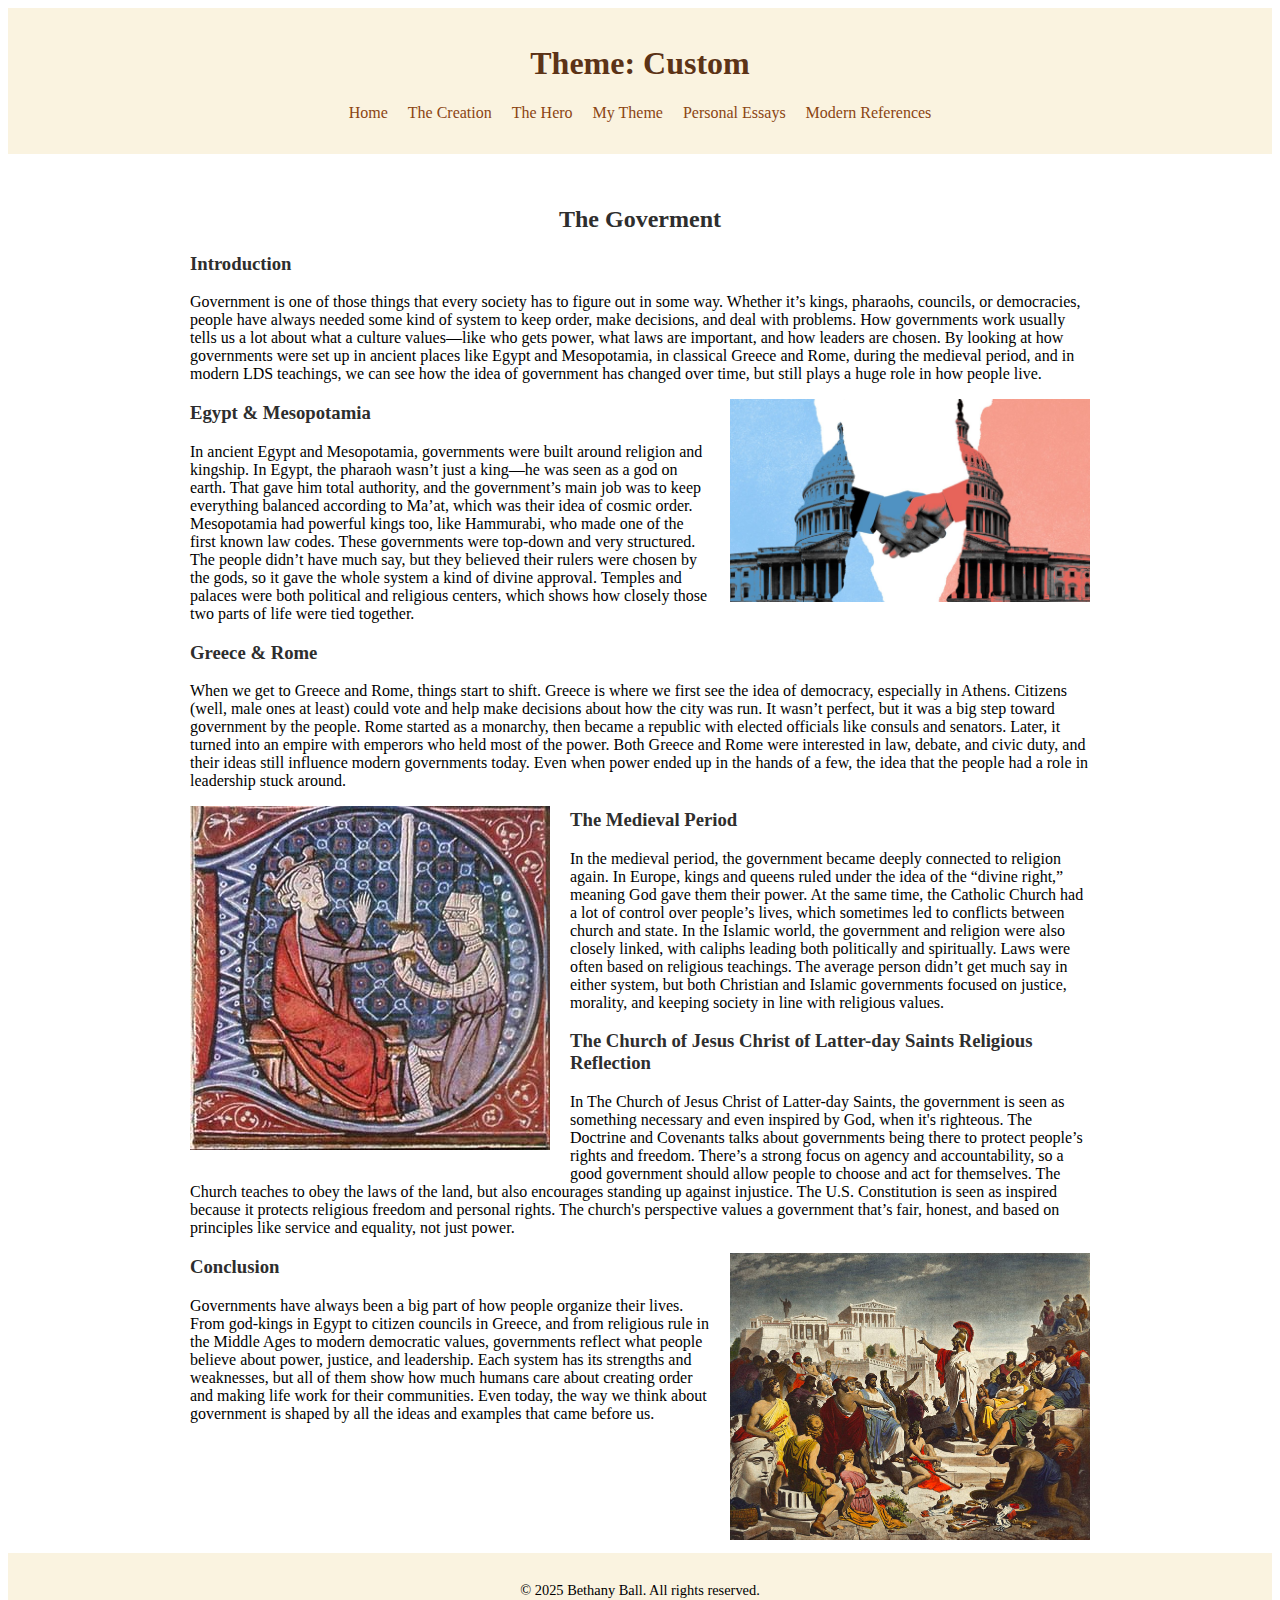
<file: theme_custom.html>
<!-- theme_custom.html (Theme: Goverment) -->
<!DOCTYPE html>
<html lang="en">
<head>
    <meta charset="UTF-8">
    <meta name="viewport" content="width=device-width, initial-scale=1.0">
    <title>Theme: Custom</title>
    <link rel="stylesheet" href="style.css">
</head>
<body>
    <header>
        <h1>Theme: Custom</h1>
        <nav>
            <ul>
                <li><a href="index.html">Home</a></li>
                <li><a href="theme_creation.html">The Creation</a></li>
                <li><a href="theme_hero.html">The Hero</a></li>
                <li><a href="theme_custom.html">My Theme</a></li>
                <li><a href="essays.html">Personal Essays</a></li>
                <li><a href="modern_refs.html">Modern References</a></li>
            </ul>
        </nav>
    </header>
    <main>
        <section>
            
            <h2 style="text-align: center;">The Goverment</h2>

            <h3>Introduction</h3>
            <p>
                Government is one of those things that every society has to figure out in some way. Whether it’s kings, pharaohs, councils, 
                or democracies, people have always needed some kind of system to keep order, make decisions, and deal with problems. How governments 
                work usually tells us a lot about what a culture values—like who gets power, what laws are important, and how leaders are chosen. By 
                looking at how governments were set up in ancient places like Egypt and Mesopotamia, in classical Greece and Rome, during the medieval 
                period, and in modern LDS teachings, we can see how the idea of government has changed over time, but still plays a huge role in how people live.
            </p>

            <img src="images/us_gov.jpg" alt="US government image" class="float-right">
            
            <h3>Egypt & Mesopotamia</h3>
            <p>
                In ancient Egypt and Mesopotamia, governments were built around religion and kingship. In Egypt, the pharaoh wasn’t just a king—he was 
                seen as a god on earth. That gave him total authority, and the government’s main job was to keep everything balanced according to Ma’at,
                which was their idea of cosmic order. Mesopotamia had powerful kings too, like Hammurabi, who made one of the first known law codes. 
                These governments were top-down and very structured. The people didn’t have much say, but they believed their rulers were chosen by 
                the gods, so it gave the whole system a kind of divine approval. Temples and palaces were both political and religious centers, which 
                shows how closely those two parts of life were tied together.
            </p>
            
            <h3>Greece & Rome</h3>
            <p>
                When we get to Greece and Rome, things start to shift. Greece is where we first see the idea of democracy, especially in Athens. Citizens 
                (well, male ones at least) could vote and help make decisions about how the city was run. It wasn’t perfect, but it was a big step 
                toward government by the people. Rome started as a monarchy, then became a republic with elected officials like consuls and senators. 
                Later, it turned into an empire with emperors who held most of the power. Both Greece and Rome were interested in law, debate, and civic 
                duty, and their ideas still influence modern governments today. Even when power ended up in the hands of a few, the idea that the people 
                had a role in leadership stuck around.
            </p>

            <img src="images/being-knighted.jpg" alt="knighting image" class="float-left">
            
            <h3>The Medieval Period</h3>
            <p>
                In the medieval period, the government became deeply connected to religion again. In Europe, kings and queens ruled under the idea of 
                the “divine right,” meaning God gave them their power. At the same time, the Catholic Church had a lot of control over people’s 
                lives, which sometimes led to conflicts between church and state. In the Islamic world, the government and religion were also 
                closely linked, with caliphs leading both politically and spiritually. Laws were often based on religious teachings. The average
                person didn’t get much say in either system, but both Christian and Islamic governments focused on justice, morality, and keeping
                society in line with religious values.
            </p>
            
            <h3>The Church of Jesus Christ of Latter-day Saints Religious Reflection</h3>
            <p>
                In The Church of Jesus Christ of Latter-day Saints, the government is seen as something necessary and even inspired by
                God, when it's righteous. The Doctrine and Covenants talks about governments being there to protect people’s rights and 
                freedom. There’s a strong focus on agency and accountability, so a good government should allow people to choose and act for 
                themselves. The Church teaches to obey the laws of the land, but also encourages standing up against injustice. The U.S.
                Constitution is seen as inspired because it protects religious freedom and personal rights. The church's perspective values
                a government that’s fair, honest, and based on principles like service and equality, not just power.
            </p>

            <img src="images/greek_gov.PNG" alt="Greek democracy image" class="float-right">
            
            <h3>Conclusion</h3>
            <p>
                Governments have always been a big part of how people organize their lives. From god-kings in Egypt to citizen councils in 
                Greece, and from religious rule in the Middle Ages to modern democratic values, governments reflect what people believe 
                about power, justice, and leadership. Each system has its strengths and weaknesses, but all of them show how much humans 
                care about creating order and making life work for their communities. Even today, the way we think about government is shaped 
                by all the ideas and examples that came before us.
            </p>

            <br><br><br>
        </section>
    </main>
    <footer>
        <p>&copy; 2025 Bethany Ball. All rights reserved.</p>
    </footer>
</body>
</html>
</file>
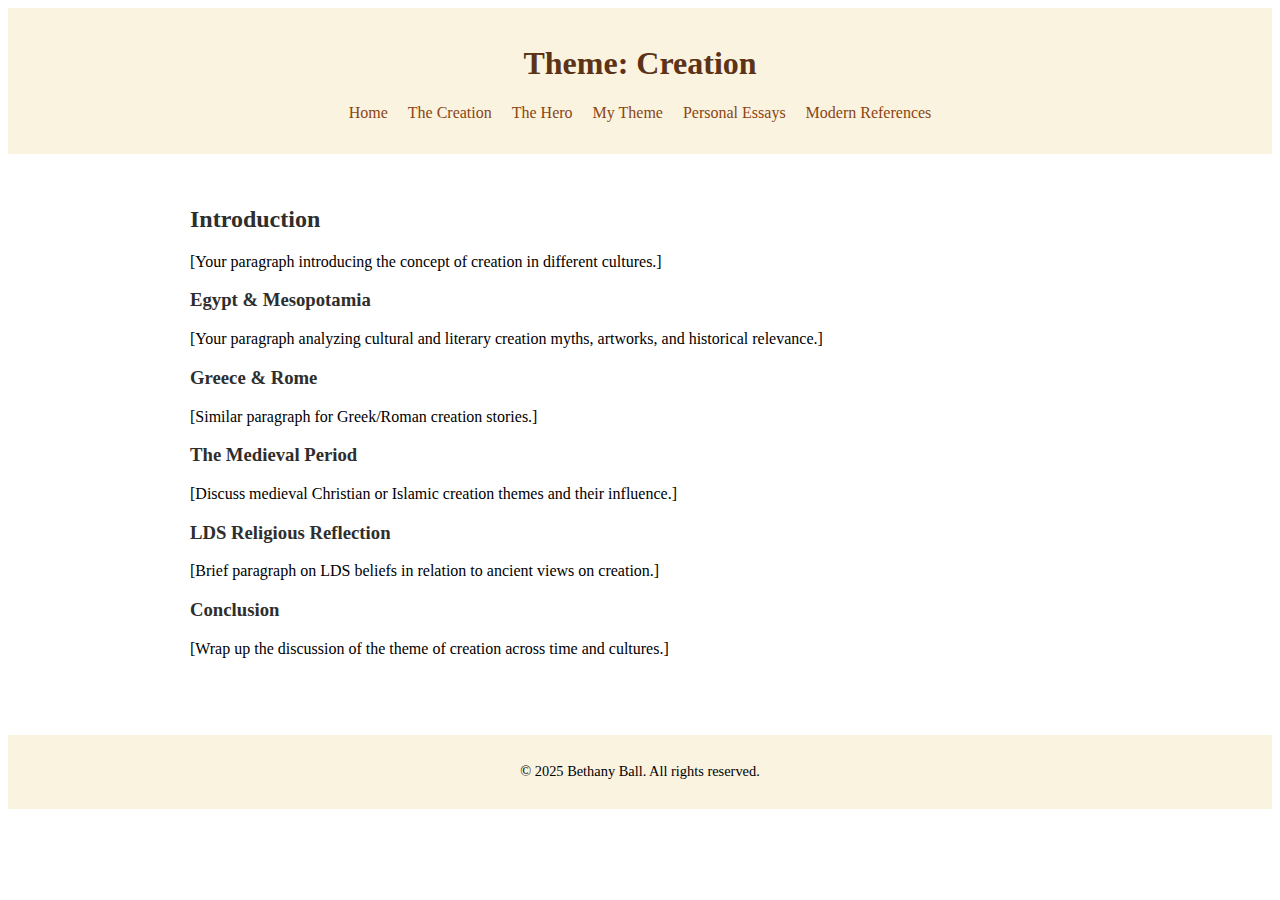
<file: theme_hero.html>
<!-- theme_hero.html (Theme: Hero) -->
<!DOCTYPE html>
<html lang="en">
<head>
    <meta charset="UTF-8">
    <meta name="viewport" content="width=device-width, initial-scale=1.0">
    <title>Theme: Hero</title>
    <link rel="stylesheet" href="style.css">
</head>
<body>
    <header>
        <h1>Theme: Creation</h1>
        <nav>
            <ul>
                <li><a href="index.html">Home</a></li>
                <li><a href="theme_creation.html">The Creation</a></li>
                <li><a href="theme_hero.html">The Hero</a></li>
                <li><a href="theme_custom.html">My Theme</a></li>
                <li><a href="essays.html">Personal Essays</a></li>
                <li><a href="modern_refs.html">Modern References</a></li>
            </ul>
        </nav>
    </header>
    <main>
        <section>
            <h2>Introduction</h2>
            <p>[Your paragraph introducing the concept of creation in different cultures.]</p>
            <h3>Egypt & Mesopotamia</h3>
            <p>[Your paragraph analyzing cultural and literary creation myths, artworks, and historical relevance.]</p>
            <h3>Greece & Rome</h3>
            <p>[Similar paragraph for Greek/Roman creation stories.]</p>
            <h3>The Medieval Period</h3>
            <p>[Discuss medieval Christian or Islamic creation themes and their influence.]</p>
            <h3>LDS Religious Reflection</h3>
            <p>[Brief paragraph on LDS beliefs in relation to ancient views on creation.]</p>
            <h3>Conclusion</h3>
            <p>[Wrap up the discussion of the theme of creation across time and cultures.]</p>
        </section>
    </main>
    <footer>
        <p>&copy; 2025 Bethany Ball. All rights reserved.</p>
    </footer>
</body>
</html>
</file>
<file: style.css>
<!-- style.css -->
/* General styles */
body {
    font-family: Georgia, serif;
    background-color: #f9f9f9;
    color: #333;
    line-height: 1.6;
    margin: 0;
    padding: 0;
}

header {
    background: #FAF3E0;
    color: white;
    padding: 1em 0;
    text-align: center;
}

nav ul {
    list-style: none;
    padding: 0;
    display: flex;
    justify-content: center;
    gap: 20px;
    margin-top: 0.5em;
}

nav a {
    color: #8B4513;
    text-decoration: none;
    transition: color 0.3s ease;
}

nav a:hover {
    color: #D2691E; 
}

main {
    padding: 2em;
    max-width: 900px;
    margin: auto;
}

footer {
    background-color: #FAF3E0;
    text-align: center;
    padding: 1em;
    font-size: 0.9em;
    margin-top: 2em;
}

section img {
    max-width: 100%;
    height: auto;
    display: block;
    margin: 1em 0;
}

h2, h3 {
    color: #2E2E2E;
}

h1 {
    color: #5C3317 ;
}


.float-right {
    float: right;
    margin: 0 0 20px 20px;
    max-width: 40%;
}

.float-left {
    float: left;
    margin: 0 20px 20px 0;
    max-width: 40%;
}

@media (max-width: 768px) {
    .float-left,
    .float-right {
        float: none;
        display: block;
        margin: 20px auto;
        max-width: 90%;
    }
}

.essay-image {
  width: 800px;        /* Set your desired width */
  height: 400px;       /* Set your desired height */
  object-fit: cover;   /* Ensures the image fills the space nicely */
  border-radius: 8px;  /* Optional: makes the corners rounded */
  display: block;      /* Helps with spacing */
  margin-bottom: 10px; /* Optional: space between images and text */
}
</file>
